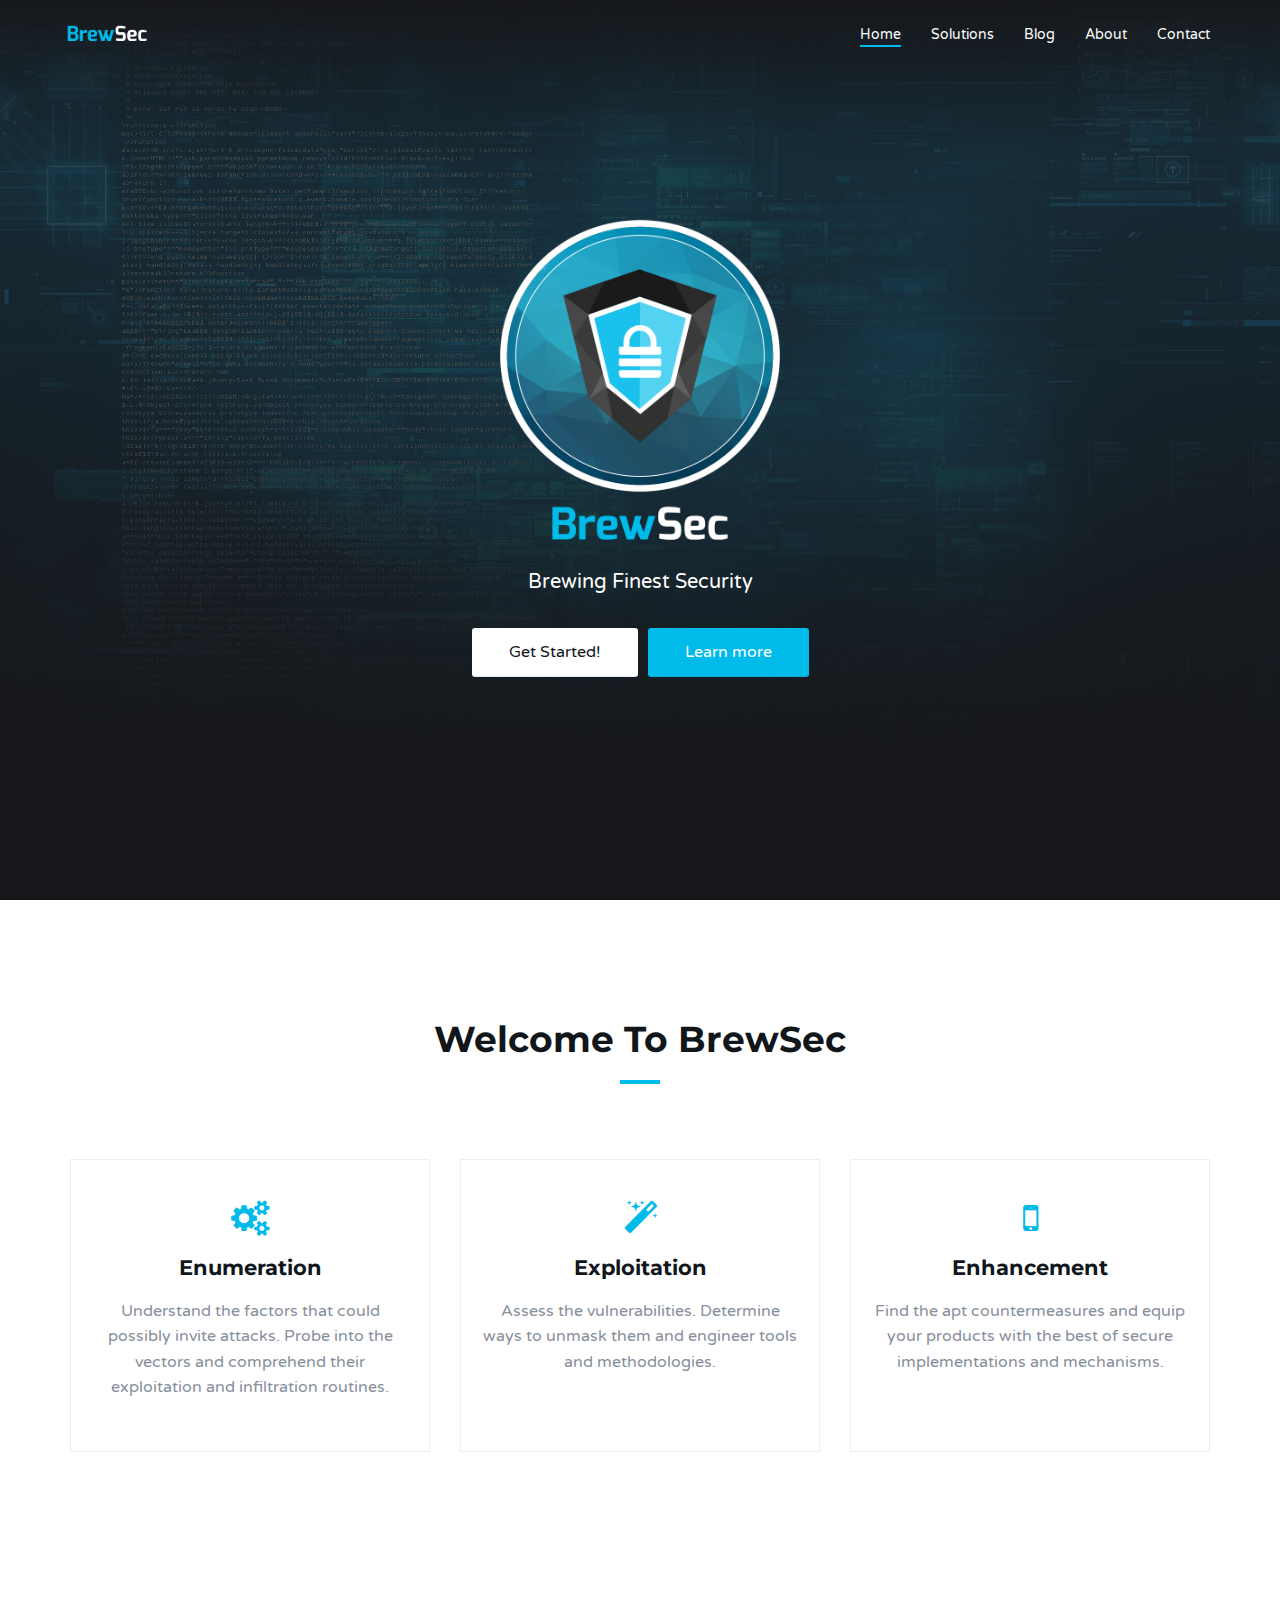
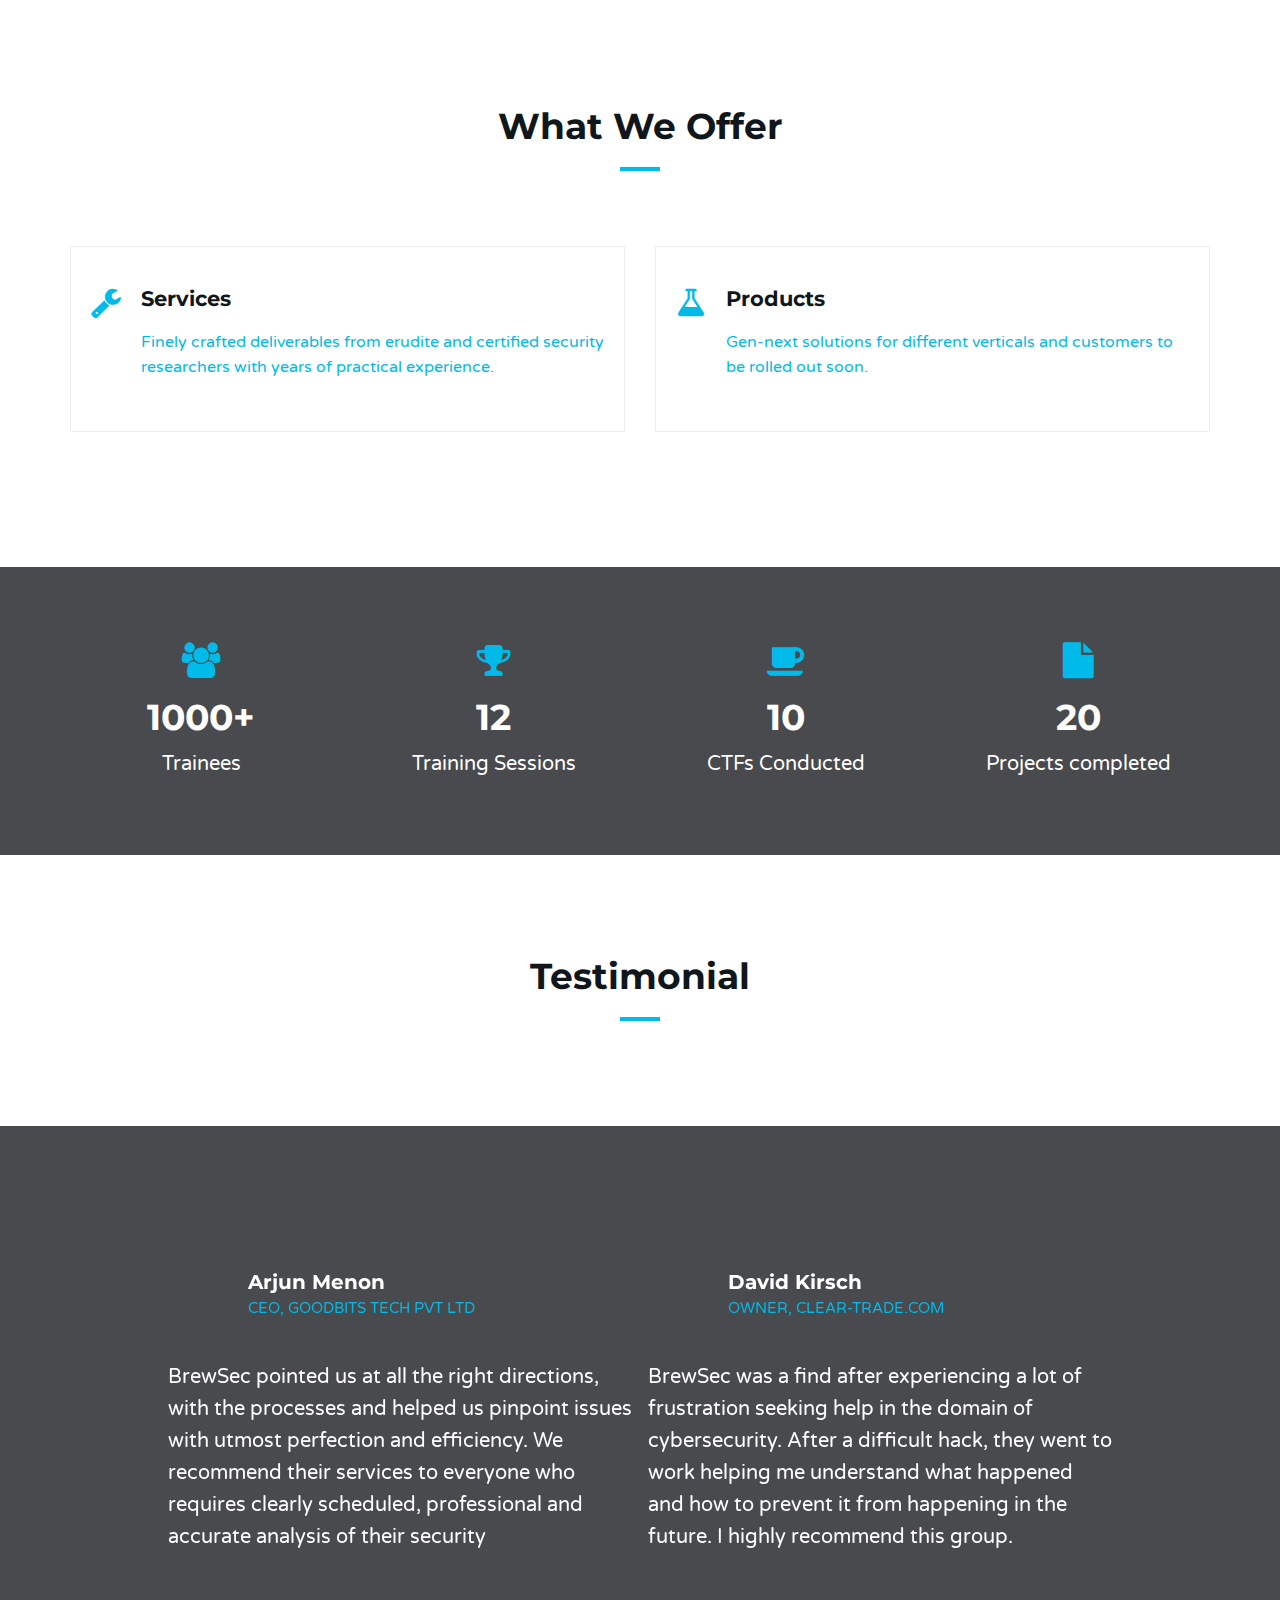
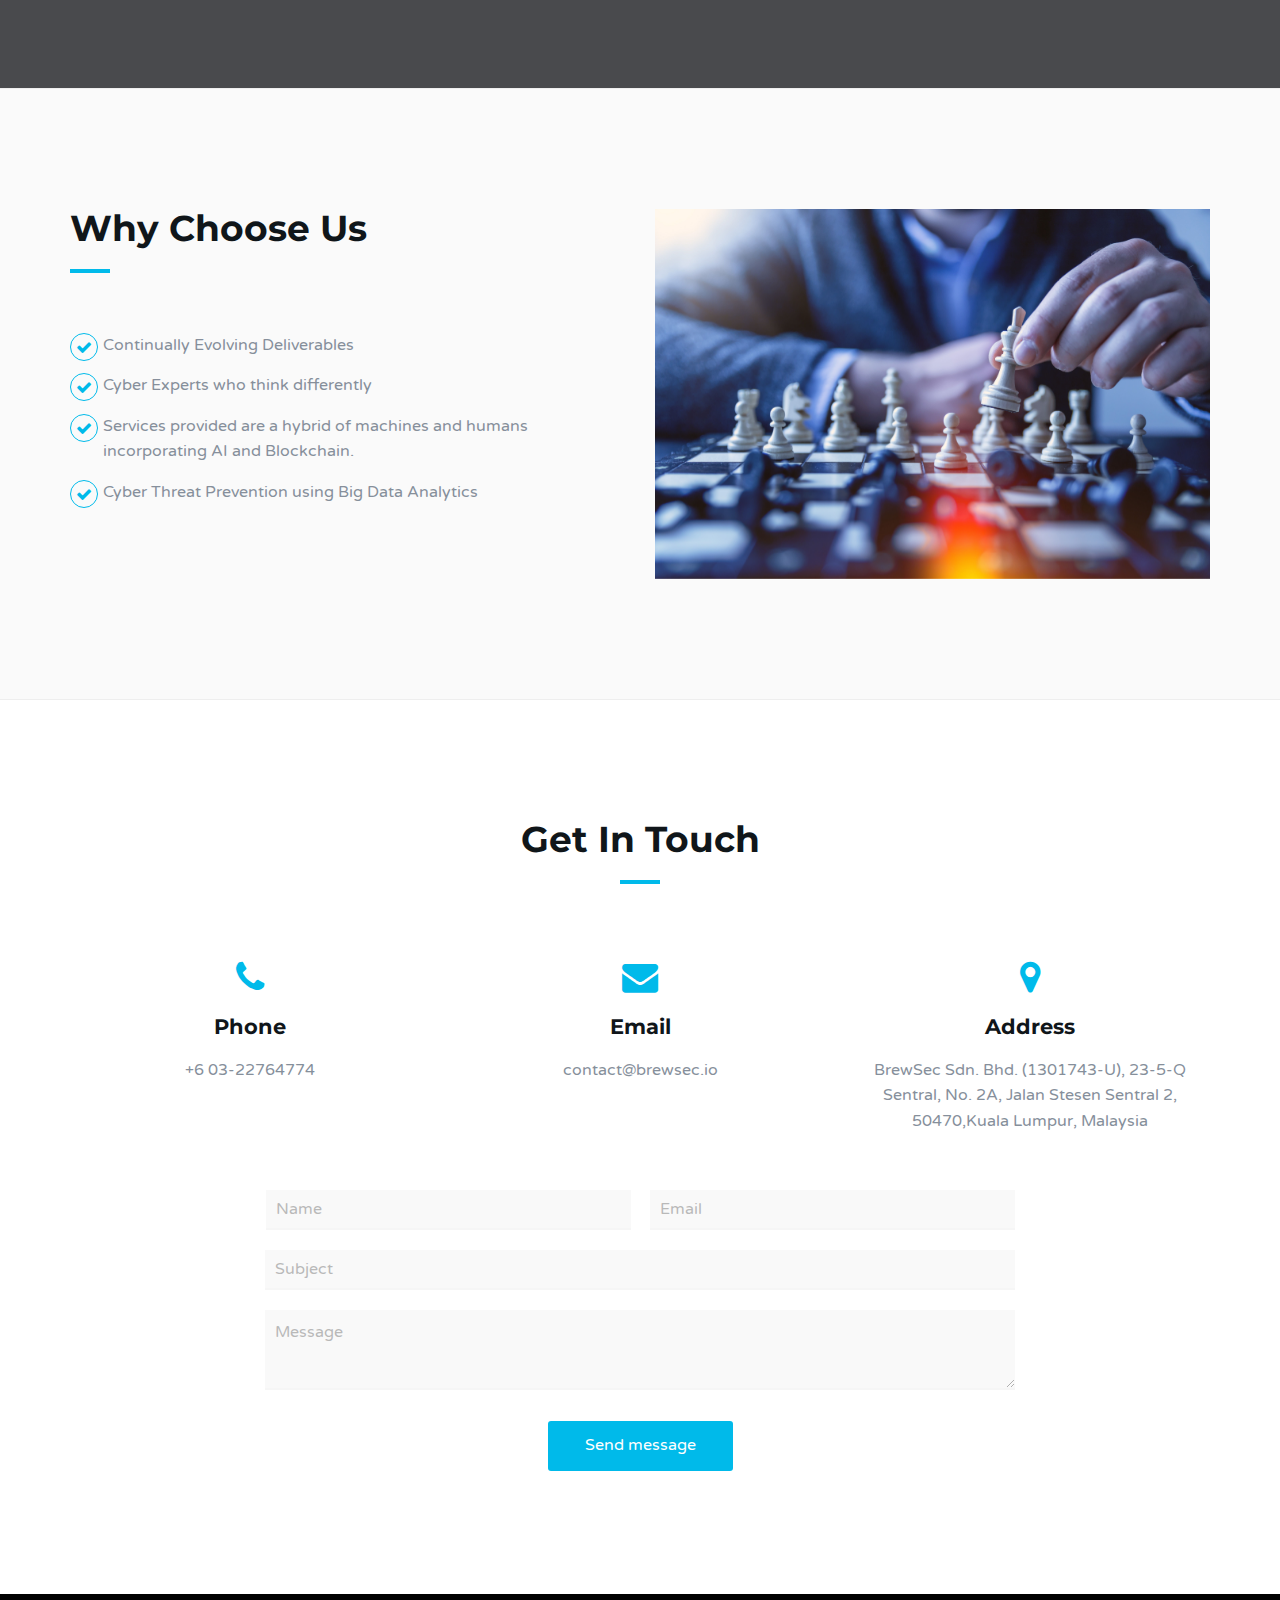
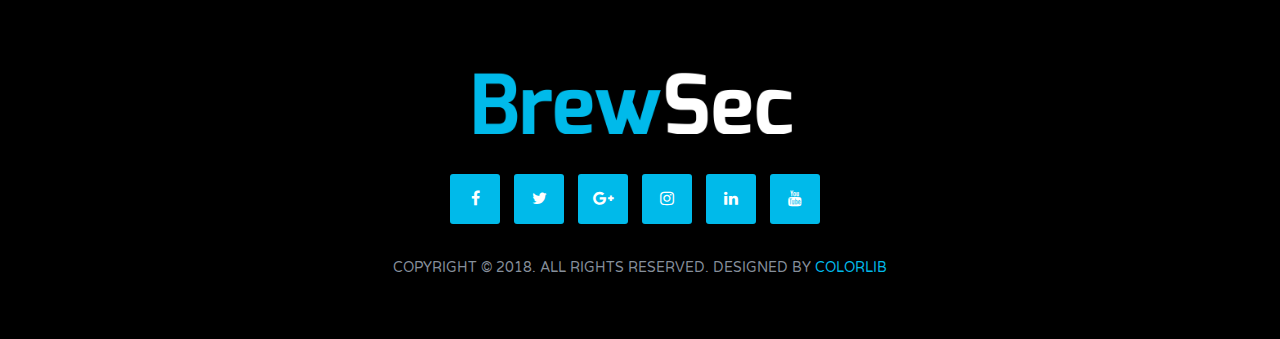
<file: index.html>
<!DOCTYPE html>
<html lang="en">

<head>
<!-- Global site tag (gtag.js) - Google Analytics -->
	<script async src="https://www.googletagmanager.com/gtag/js?id=UA-122466511-1"></script>
	<script>
  window.dataLayer = window.dataLayer || [];
  function gtag(){dataLayer.push(arguments);}
  gtag('js', new Date());

  gtag('config', 'UA-122466511-1');
	</script>
	<meta charset="utf-8">
	<meta http-equiv="X-UA-Compatible" content="IE=edge">
	<meta name="viewport" content="width=device-width, initial-scale=1">
	<meta description="Brewsec offers various cyber security solutions and services for businesses in Malyasia " />
	<script src="https://wchat.freshchat.com/js/widget.js"></script>

	<!-- The above 3 meta tags *must* come first in the head; any other head content must come *after* these tags -->

	<title>BrewSec - Brewing Finest Security</title>

	<!-- Favicon -->
	<link rel="shortcut icon" type="image/png" href="favicon.ico"/>

	<!-- Google font -->
	<link href="https://fonts.googleapis.com/css?family=Montserrat:400,700%7CVarela+Round" rel="stylesheet">

	<!-- Bootstrap -->
	<link rel="stylesheet" href="https://maxcdn.bootstrapcdn.com/bootstrap/3.3.7/css/bootstrap.min.css" integrity="sha384-BVYiiSIFeK1dGmJRAkycuHAHRg32OmUcww7on3RYdg4Va+PmSTsz/K68vbdEjh4u" crossorigin="anonymous">

	<!-- Owl Carousel -->
	<link type="text/css" rel="stylesheet" href="https://cdnjs.cloudflare.com/ajax/libs/OwlCarousel2/2.2.1/assets/owl.carousel.css" />
	<link type="text/css" rel="stylesheet" href="https://cdnjs.cloudflare.com/ajax/libs/OwlCarousel2/2.2.1/assets/owl.theme.default.css" />

	<!-- Magnific Popup -->
	<link type="text/css" rel="stylesheet" href="css/magnific-popup.css" />

	<!-- Font Awesome Icon -->
	<link rel="stylesheet" href="https://cdnjs.cloudflare.com/ajax/libs/font-awesome/4.7.0/css/font-awesome.min.css">

	<!-- Custom stlylesheet -->
	<link type="text/css" rel="stylesheet" href="css/style.css" />

	<!-- HTML5 shim and Respond.js for IE8 support of HTML5 elements and media queries -->
	<!-- WARNING: Respond.js doesn't work if you view the page via file:// -->
	<!--[if lt IE 9]>
		<script src="https://oss.maxcdn.com/html5shiv/3.7.3/html5shiv.min.js"></script>
		<script src="https://oss.maxcdn.com/respond/1.4.2/respond.min.js"></script>
	<![endif]-->
</head>

<body>
	<script>
  window.fcWidget.init({
    token: "dad90f18-8e6a-4999-921c-52e804ae2b94",
    host: "https://wchat.freshchat.com"
  });
</script>
	<!-- Header -->
	<header id="home">
		<!-- Background Image 	-->
		<div class="bg-img" style="background-image: url('./img/background1.jpg');">
			<div class="overlay"></div>
		</div>
		<!-- /Background Image -->

		<!-- Nav -->
		<nav id="nav" class="navbar nav-transparent">
			<div class="container">

				<div class="navbar-header">
					<!-- Logo -->
					<div class="navbar-brand">
						<a href="index.html">
							<img class="logo" src="img/fontw.png" alt="logo">
							<img class="logo-alt" src="img/fontw.png" alt="logo">
						</a>
					</div>
					<!-- /Logo -->

					<!-- Collapse nav button -->
					<div class="nav-collapse">
						<span></span>
					</div>
					<!-- /Collapse nav button -->
				</div>

				<!--  Main navigation  -->
				<ul class="main-nav nav navbar-nav navbar-right">
					<li><a href="#home">Home</a></li>
					<li><a href="#service">Solutions</a></li>
					<!--<li><a href="#service">{ProductName}</a></li> -->
					<li><a href="https://medium.com/@brewsec">Blog</a></li>
					<li><a href="#features">About</a></li>
					<li><a href="#contact">Contact</a></li>
				</ul>
				<!-- /Main navigation -->

			</div>
		</nav>
		<!-- /Nav -->

		<!-- home wrapper -->
		<div class="home-wrapper">
			<div class="container">
				<div class="row">

					<!-- home content -->
					<div class="col-md-10 col-md-offset-1">
						<div class="home-content">
							<img class="mainlogo" src="img/logotw.png" alt="logo">
							<br><br>
							<p class="white-text">Brewing Finest Security</p>
							<a href="#about"><button class="white-btn">Get Started!</button></a>
							<a href="#service"><button class="main-btn">Learn more</button></a>
						</div>
					</div>
					<!-- /home content -->

				</div>
			</div>
		</div>
		<!-- /home wrapper -->

	</header>
	<!-- /Header -->

	<!-- About -->
	<div id="about" class="section md-padding">

		<!-- Container -->
		<div class="container">

			<!-- Row -->
			<div class="row">

				<!-- Section header -->
				<div class="section-header text-center">
					<h2 class="title">Welcome to BrewSec</h2>
				</div>
				<!-- /Section header -->

				<!-- about -->
				<div class="col-md-4">
					<div class="about">
						<i class="fa fa-cogs"></i>
						<h3>Enumeration</h3>
						<p>Understand the factors that could possibly invite attacks. Probe into the vectors and comprehend their exploitation and infiltration routines.</p>
					</div>
				</div>
				<!-- /about -->

				<!-- about -->
				<div class="col-md-4">
					<div class="about">
						<i class="fa fa-magic"></i>
						<h3>Exploitation</h3>
						<p>Assess the vulnerabilities. Determine ways to unmask them and engineer tools and methodologies.</p>
						<br>
					</div>
				</div>
				<!-- /about -->

				<!-- about -->
				<div class="col-md-4">
					<div class="about">
						<i class="fa fa-mobile"></i>
						<h3>Enhancement</h3>
						<p>Find the apt countermeasures and equip your products with the best of secure implementations and mechanisms.</p>
						<br>
					</div>
				</div>
				<!-- /about -->

			</div>
			<!-- /Row -->

		</div>
		<!-- /Container -->

	</div>
	<!-- /About -->

	<!-- /Portfolio -->

	<!-- Service -->
	<div id="service" class="section md-padding">

		<!-- Container -->
		<div class="container">

			<!-- Row -->
			<div class="row">

				<!-- Section header -->
				<div class="section-header text-center">
					<h2 class="title">What we offer</h2>
				</div>
				<!-- /Section header -->

				<!-- service -->
				<div class="col-md-6 col-sm-6">
					<div class="service">
						<a href="./services/index.html">
							<i class="fa fa-wrench"></i>
							<h3>Services</h3>
							<p>Finely crafted deliverables from erudite and certified security researchers with years of practical experience.</p>
						</a>
					</div>
				</div>
				<!-- /service -->
				<!-- service -->
				<div class="col-md-6 col-sm-6">
					<div class="service">
						<a href="https://thebugbounty.com/">
							<i class="fa fa-flask"></i>
							<h3>Products</h3>
							<p>Gen-next solutions for different verticals and customers to be rolled out soon.</p>
						</a>
					</div>
				</div>
				<!-- /service -->
				


			</div>
			<!-- /Row -->

		</div>
		<!-- /Container -->

	</div>
	<!-- /Service -->

	<!-- Numbers -->
	<div id="numbers" class="section sm-padding">

		<!-- Background Image -->
		<div class="bg-img" style="background-image: url('./img/background2.jpg');">
			<div class="overlay"></div>
		</div>
		<!-- /Background Image -->

		<!-- Container -->
		<div class="container">

			<!-- Row -->
			<div class="row">

				<!-- number -->
				<div class="col-sm-3 col-xs-6">
					<div class="number">
						<i class="fa fa-users"></i>
						<h3 class="white-text"><span class="counter">1000+</span></h3>
						<span class="white-text">Trainees</span>
					</div>
				</div>
				<!-- /number -->

				<!-- number -->
				<div class="col-sm-3 col-xs-6">
					<div class="number">
						<i class="fa fa-trophy"></i>
						<h3 class="white-text"><span class="counter">12</span></h3>
						<span class="white-text">Training Sessions</span>
					</div>
				</div>
				<!-- /number -->

				<!-- number -->
				<div class="col-sm-3 col-xs-6">
					<div class="number">
						<i class="fa fa-coffee"></i>
						<h3 class="white-text"><span class="counter">10</span></h3>
						<span class="white-text">CTFs Conducted</span>
					</div>
				</div>
				<!-- /number -->

				<!-- number -->
				<div class="col-sm-3 col-xs-6">
					<div class="number">
						<i class="fa fa-file"></i>
						<h3 class="white-text"><span class="counter">20</span></h3>
						<span class="white-text">Projects completed</span>
					</div>
				</div>
				<!-- /number -->

			</div>
			<!-- /Row -->

		</div>
		<!-- /Container -->

	</div>
	<!-- /Numbers -->

	<div id="testimonial" class="section-header text-center">
	<br><br><br><br>
		<h2 class="title">Testimonial</h2>
	<br>
	</div>

	<!-- Testimonial -->
	<div id="testimonial" class="section md-padding">

		<!-- Background Image -->
		<div class="bg-img" style="background-image: url('./img/background3.jpg');">
			<div class="overlay"></div>
		</div>
		<!-- /Background Image -->

		<!-- Container -->
		<div class="container">

			<!-- Row -->
			<div class="row">

				<!-- Testimonial slider -->
				<div class="col-md-10 col-md-offset-1">
					<div id="testimonial-slider" class="owl-carousel owl-theme">

						<!-- testimonial -->
						<div class="testimonial">
							<div class="testimonial-meta">
								<h3 class="white-text">Arjun Menon</h3>
								<span>CEO, Goodbits Tech Pvt Ltd</span>
							</div>
							<p class="white-text">BrewSec pointed us at all the right directions, with the processes and helped us pinpoint issues with utmost perfection and efficiency. We recommend their services to everyone who requires clearly scheduled, professional and accurate analysis of their security</p>
						</div>
						<div class="testimonial">
							<div class="testimonial-meta">
								<h3 class="white-text">David Kirsch</h3>
								<span>Owner, clear-trade.com</span>
							</div>
							<p class="white-text">BrewSec was a find after experiencing a lot of frustration seeking help in the domain of cybersecurity. After a difficult hack, they went to work helping me understand what happened and how to prevent it from happening in the future. I highly recommend this group.</p>
						</div>
						<!-- /testimonial -->

					</div>
				</div>
				<!-- /Testimonial slider -->

			</div>
			<!-- /Row -->

		</div>
		<!-- /Container -->

	</div>
	<!-- /Testimonial -->

	<!-- Why Choose Us -->
	<div id="features" class="section md-padding bg-grey">

		<!-- Container -->
		<div class="container">

			<!-- Row -->
			<div class="row">

				<!-- why choose us content -->
				<div class="col-md-6">
					<div class="section-header">
						<h2 class="title">Why Choose Us</h2>
					</div>
					<div class="feature">
						<i class="fa fa-check"></i>
						<p>Continually Evolving Deliverables</p>
					</div>
					<div class="feature">
						<i class="fa fa-check"></i>
						<p>Cyber Experts who think differently</p>
					</div>
					<div class="feature">
						<i class="fa fa-check"></i>
						<p>Services provided are a hybrid of machines and humans incorporating AI and Blockchain.</p>
					</div>
					<div class="feature">
						<i class="fa fa-check"></i>
						<p>Cyber Threat Prevention using Big Data Analytics</p>
					</div>
				</div>
				<!-- /why choose us content -->

				<!-- About slider -->
				<div class="col-md-6">
					<div id="about-slider" class="owl-carousel owl-theme">
						<img class="img-responsive" src="./img/about2.jpg" alt="">
					</div>
				</div>
				<!-- /About slider -->

			</div>
			<!-- /Row -->

		</div>
		<!-- /Container -->

	</div>
	<!-- /Why Choose Us -->

	<!-- Contact -->
	<div id="contact" class="section md-padding">

		<!-- Container -->
		<div class="container">

			<!-- Row -->
			<div class="row">

				<!-- Section-header -->
				<div class="section-header text-center">
					<h2 class="title">Get in touch</h2>
				</div>
				<!-- /Section-header -->

				<!-- contact -->
				<div class="col-sm-4">
					<div class="contact">
						<i class="fa fa-phone"></i>
						<h3>Phone</h3>
						<p>+6 03-22764774</p>
					</div>
				</div>
				<!-- /contact -->

				<!-- contact -->
				<div class="col-sm-4">
					<div class="contact">
						<i class="fa fa-envelope"></i>
						<h3>Email</h3>
						<p>contact@brewsec.io</p>
					</div>
				</div>
				<!-- /contact -->

				<!-- contact -->
				<div class="col-sm-4">
					<div class="contact">
						<i class="fa fa-map-marker"></i>
						<h3>Address</h3>
						<p>BrewSec Sdn. Bhd. (1301743-U), 23-5-Q Sentral, No. 2A, Jalan Stesen Sentral 2, 50470,Kuala Lumpur, Malaysia</p>
					</div>
				</div>
				<!-- /contact -->

				<!-- contact form -->
				<div class="col-md-8 col-md-offset-2">
					<form class="contact-form" action="https://formspree.io/contact@brewsec.io" method="POST">
						<input type="text" class="input" placeholder="Name">
						<input type="email" class="input" placeholder="Email">
						<input type="text" class="input" placeholder="Subject">
						<textarea class="input" placeholder="Message"></textarea>
						<button class="main-btn">Send message</button>
					</form>
				</div>
				<!-- /contact form -->

			</div>
			<!-- /Row -->

		</div>
		<!-- /Container -->

	</div>
	<!-- /Contact -->


	<!-- Footer -->
	<footer id="footer" class="sm-padding bg-dark"  style="background:black;">

		<!-- Container -->
		<div class="container">

			<!-- Row -->
			<div class="row">

				<div class="col-md-12">

					<!-- footer logo -->
					<div class="footer-logo">
						<a href="index.html"><img src="img/fontw.png" alt="logo"></a>
					</div>
					<!-- /footer logo -->

					<!-- footer follow -->
					<ul class="footer-follow">
						<li><a href="https://www.facebook.com/brewsec/"><i class="fa fa-facebook"></i></a></li>
						<li><a href="https://twitter.com/brewsecurity"><i class="fa fa-twitter"></i></a></li>
						<li><a href="https://plus.google.com/u/1/117187829532332658695"><i class="fa fa-google-plus"></i></a></li>
						<li><a href="https://www.instagram.com/brewsec/"><i class="fa fa-instagram"></i></a></li>
						<li><a href="https://www.linkedin.com/company/brewsecio"><i class="fa fa-linkedin"></i></a></li>
						<li><a href="https://www.youtube.com/channel/UCdfnjiDeCTMdoYhRThHmP8A"><i class="fa fa-youtube"></i></a></li>
					</ul>
					<!-- /footer follow -->

					<!-- footer copyright -->
					<div class="footer-copyright">
						<p>Copyright © 2018. All Rights Reserved. Designed by <a href="https://colorlib.com" target="_blank">Colorlib</a></p>
					</div>
					<!-- /footer copyright -->

				</div>

			</div>
			<!-- /Row -->

		</div>
		<!-- /Container -->

	</footer>
	<!-- /Footer -->

	<!-- Back to top -->
	<div id="back-to-top"></div>
	<!-- /Back to top -->

	<!-- Preloader -->
	<div id="preloader">
		<div class="preloader">
			<span></span>
			<span></span>
			<span></span>
			<span></span>
		</div>
	</div>
	<!-- /Preloader -->

	<!-- jQuery Plugins -->
	<script type="text/javascript" src="js/jquery.min.js"></script>
	<script type="text/javascript" src="js/bootstrap.min.js"></script>
	<script type="text/javascript" src="js/owl.carousel.min.js"></script>
	<script type="text/javascript" src="js/jquery.magnific-popup.js"></script>
	<script type="text/javascript" src="js/main.js"></script>

</body>

</html>
</file>
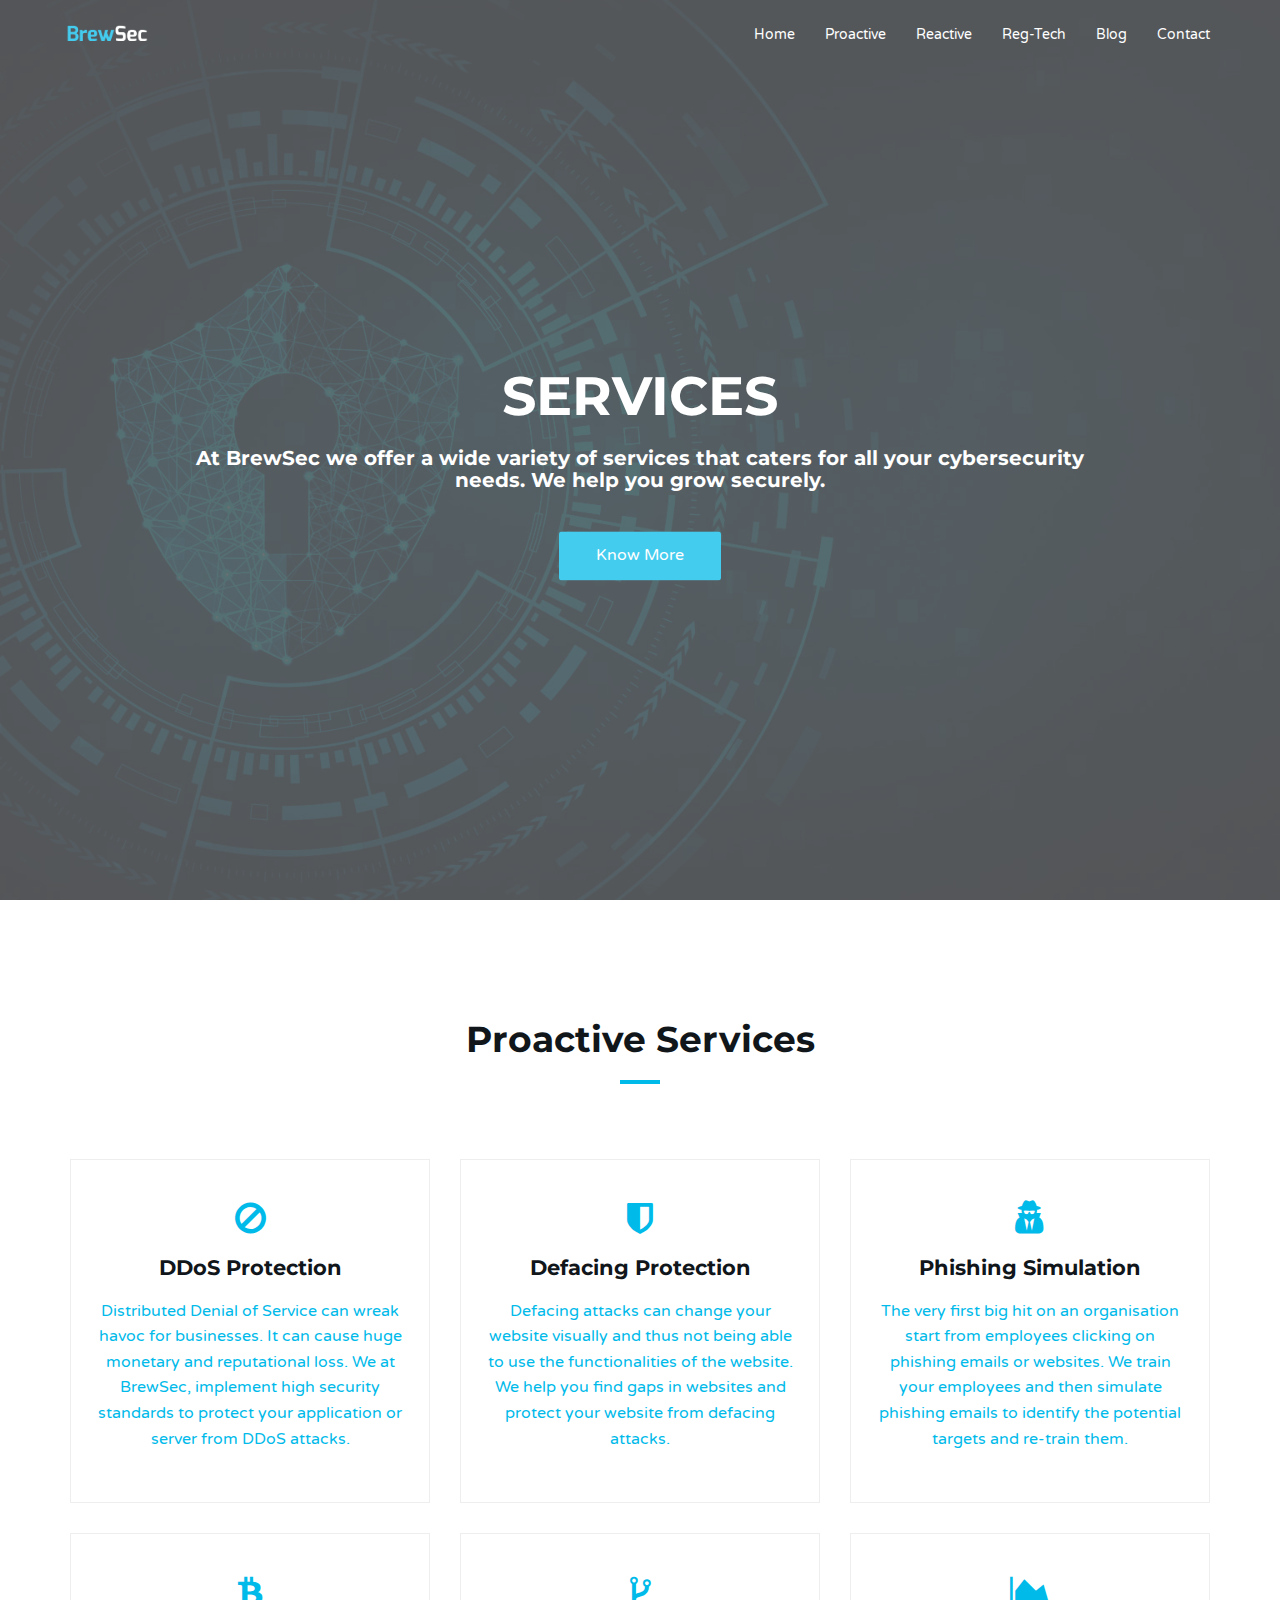
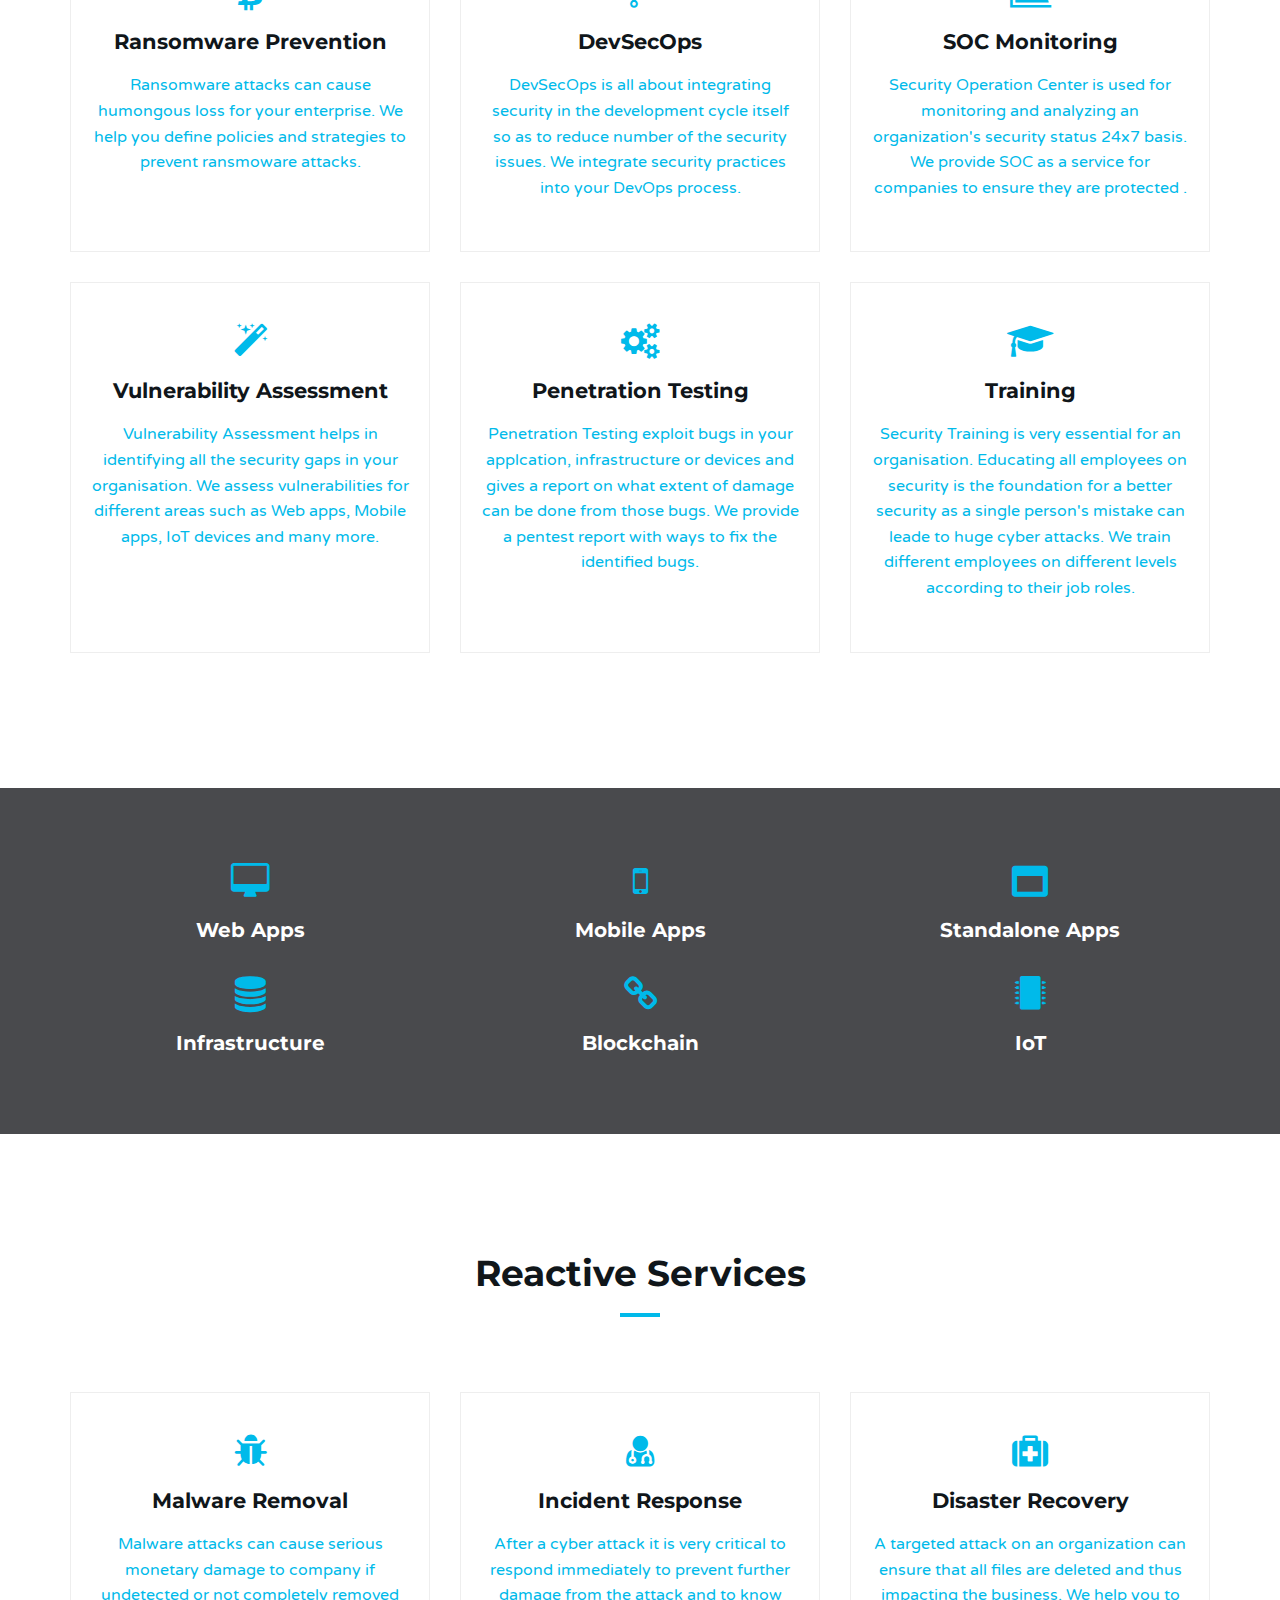
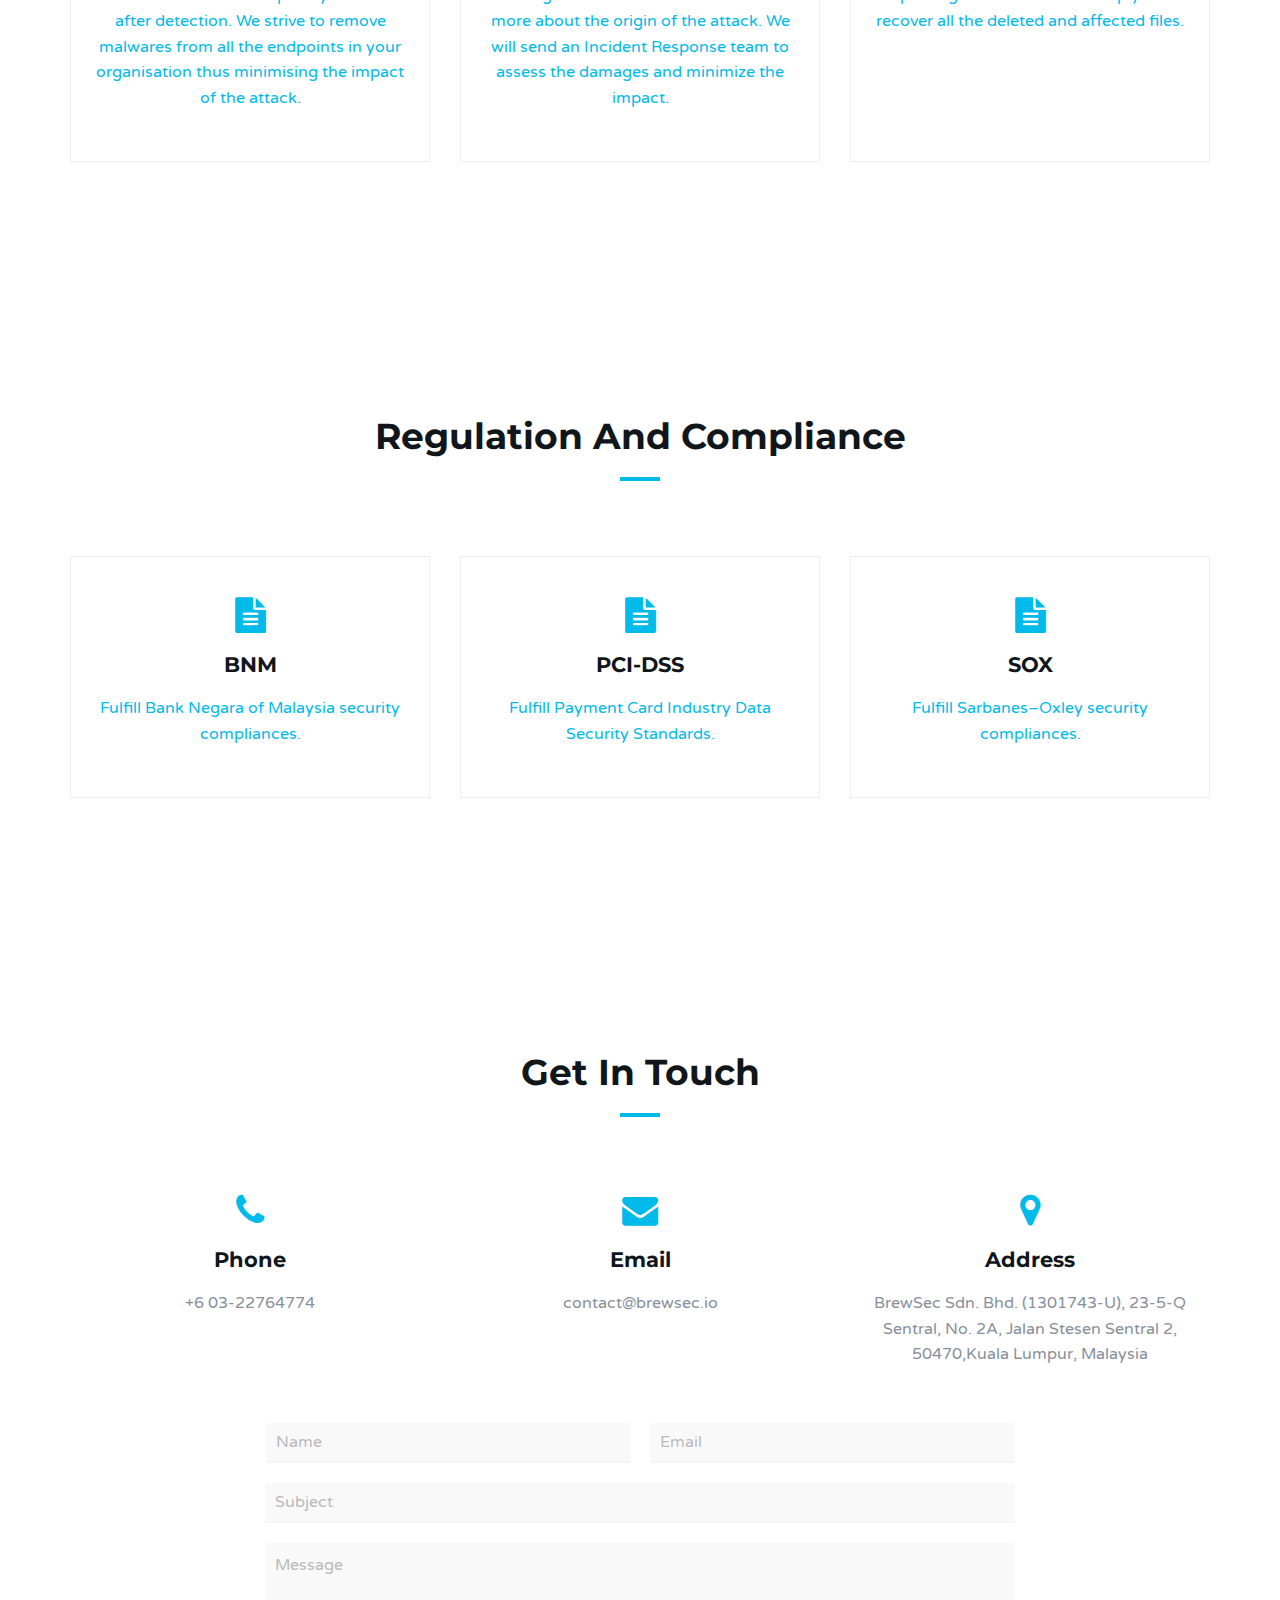
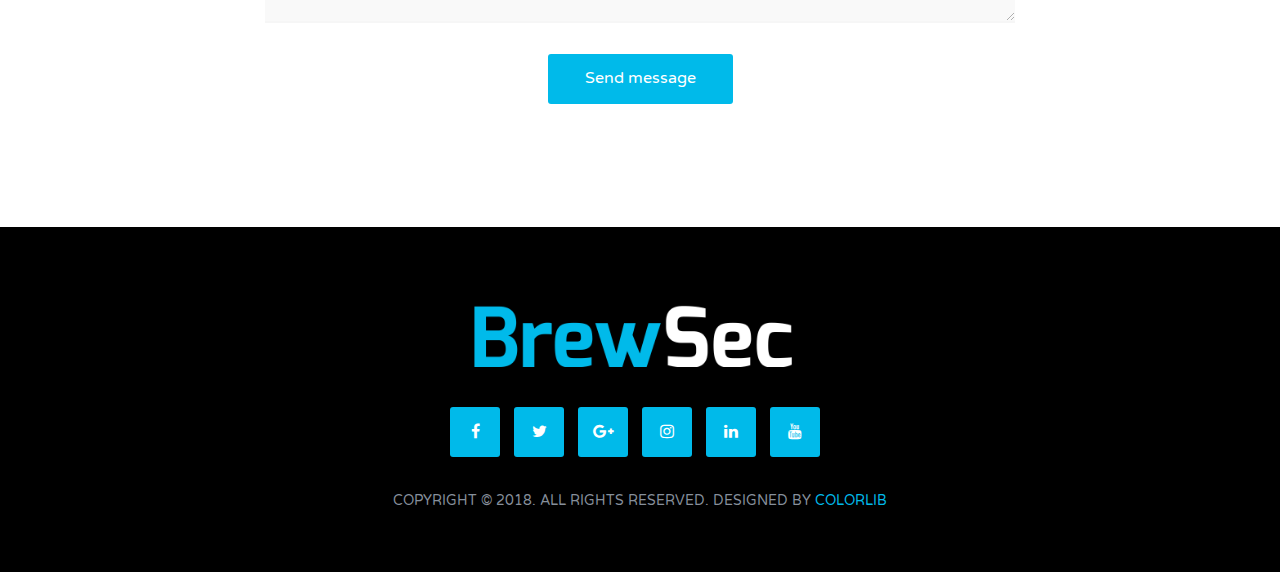
<file: services/index.html>
<!DOCTYPE html>
<html lang="en">

<head>
<!-- Global site tag (gtag.js) - Google Analytics -->
	<script async src="https://www.googletagmanager.com/gtag/js?id=UA-122466511-1"></script>
	<script>
  window.dataLayer = window.dataLayer || [];
  function gtag(){dataLayer.push(arguments);}
  gtag('js', new Date());

  gtag('config', 'UA-122466511-1');
	</script>
	<meta charset="utf-8">
	<meta http-equiv="X-UA-Compatible" content="IE=edge">
	<meta name="viewport" content="width=device-width, initial-scale=1">
	<meta description="Brewsec offers various cyber security solutions and services for businesses in Malyasia " />
	<script src="https://wchat.freshchat.com/js/widget.js"></script>

	<!-- The above 3 meta tags *must* come first in the head; any other head content must come *after* these tags -->

	<title>BrewSec</title>

	<!-- Favicon -->
	<link rel="shortcut icon" type="image/png" href="favicon.ico"/>

	<!-- Google font -->
	<link href="https://fonts.googleapis.com/css?family=Montserrat:400,700%7CVarela+Round" rel="stylesheet">

	<!-- Bootstrap -->
	<link rel="stylesheet" href="https://maxcdn.bootstrapcdn.com/bootstrap/3.3.7/css/bootstrap.min.css" integrity="sha384-BVYiiSIFeK1dGmJRAkycuHAHRg32OmUcww7on3RYdg4Va+PmSTsz/K68vbdEjh4u" crossorigin="anonymous">

	<!-- Owl Carousel -->
	<link type="text/css" rel="stylesheet" href="https://cdnjs.cloudflare.com/ajax/libs/OwlCarousel2/2.2.1/assets/owl.carousel.css" />
	<link type="text/css" rel="stylesheet" href="https://cdnjs.cloudflare.com/ajax/libs/OwlCarousel2/2.2.1/assets/owl.theme.default.css" />

	<!-- Magnific Popup -->
	<link type="text/css" rel="stylesheet" href="css/magnific-popup.css" />

	<!-- Font Awesome Icon -->
	<link rel="stylesheet" href="https://cdnjs.cloudflare.com/ajax/libs/font-awesome/4.7.0/css/font-awesome.min.css">

	<!-- Custom stlylesheet -->
	<link type="text/css" rel="stylesheet" href="css/style.css" />

	<!-- HTML5 shim and Respond.js for IE8 support of HTML5 elements and media queries -->
	<!-- WARNING: Respond.js doesn't work if you view the page via file:// -->
	<!--[if lt IE 9]>
		<script src="https://oss.maxcdn.com/html5shiv/3.7.3/html5shiv.min.js"></script>
		<script src="https://oss.maxcdn.com/respond/1.4.2/respond.min.js"></script>
	<![endif]-->
</head>

<body>
	<script>
  window.fcWidget.init({
    token: "dad90f18-8e6a-4999-921c-52e804ae2b94",
    host: "https://wchat.freshchat.com"
  });
</script>
	<!-- Header -->
	<header id="home">
		<!-- Background Image 	-->
		<div class="bg-img" style="background-image: url('./img/background1.jpg');">
			<div class="overlay"></div>
		</div>
		<!-- /Background Image -->

		<!-- Nav -->
		<nav id="nav" class="navbar nav-transparent">
			<div class="container">

				<div class="navbar-header">
					<!-- Logo -->
					<div class="navbar-brand">
						<a href="../index.html">
							<img class="logo" src="img/fontw.png" alt="logo">
							<img class="logo-alt" src="img/fontw.png" alt="logo">
						</a>
					</div>
					<!-- /Logo -->

					<!-- Collapse nav button -->
					<div class="nav-collapse">
						<span></span>
					</div>
					<!-- /Collapse nav button -->
				</div>

				<!--  Main navigation  -->
				<ul class="main-nav nav navbar-nav navbar-right">
					<li><a href="../">Home</a></li>
					<li><a href="#about">Proactive</a></li>
					<li><a href="#services">Reactive</a></li>
					<li><a href="#features">Reg-Tech</a></li>
					<li><a href="https://medium.com/@brewsec">Blog</a></li>
					<li><a href="#contact">Contact</a></li>
				</ul>
				<!-- /Main navigation -->

			</div>
		</nav>
		<!-- /Nav -->

		<!-- home wrapper -->
		<div class="home-wrapper">
			<div class="container">
				<div class="row">

					<!-- home content -->
					<div class="col-md-10 col-md-offset-1">
						<div class="home-content">
							<br><br>
							<h1>Services</h1>
							<h3 class="white-text">At BrewSec we offer a wide variety of services that caters for all your cybersecurity needs. We help you grow securely.</h3>
							<a href="#about"><button class="main-btn">Know More</button></a>
					</div>
					<!-- /home content -->

				</div>
			</div>
		</div>
		<!-- /home wrapper -->

	</header>
	<!-- /Header -->

	<!-- About -->
	<div id="about" class="section md-padding">

		<!-- Container -->
		<div class="container">

			<!-- Row -->
			<div class="row">

				<!-- Section header -->
				<div class="section-header text-center">
					<h2 class="title">Proactive Services</h2>
				</div>
				<!-- /Section header -->

				<!-- about -->
				<div class="col-md-4">
					<div class="about">
						<i class="fa fa-ban"></i>
						<h3>DDoS Protection</h3>
						<p class="main-color">Distributed Denial of Service can wreak havoc for businesses. It can cause huge monetary and reputational loss. We at BrewSec, implement high security standards to protect your application or server from DDoS attacks.</p>
					</div>
				</div>
				<!-- /about -->
				
				<div class="col-md-4">
					<div class="about">
						<i class="fa fa-shield"></i>
						<h3>Defacing Protection</h3>
						<p class="main-color">Defacing attacks can change your website visually and thus not being able to use the functionalities of the website. We help you find gaps in websites and protect your website from defacing attacks.</p>
					</div>
				</div>
				<!-- about -->
								
				<div class="col-md-4">
					<div class="about">
						<i class="fa fa-user-secret"></i>
						<h3>Phishing Simulation</h3>
						<p class="main-color">The very first big hit on an organisation start from employees clicking on phishing emails or websites. We train your employees and then simulate phishing emails to identify the potential targets and re-train them. </p>
					</div>
				</div>
				<!-- about -->
								
				<div class="col-md-4">
					<div class="about">
						<i class="fa fa-btc"></i>
						<h3>Ransomware Prevention</h3>
						<p class="main-color">Ransomware attacks can cause humongous loss for your enterprise. We help you define policies and strategies to prevent ransmoware attacks.</p>
						<br>
					</div>
				</div>
				<!-- about -->
				
				<div class="col-md-4">
					<div class="about">
						<i class="fa fa-code-fork"></i>
						<h3>DevSecOps</h3>
						<p class="main-color">DevSecOps is all about integrating security in the development cycle itself so as to reduce number of the security issues. We integrate security practices into your DevOps process.</p>
					</div>
				</div>
				
				<!-- /about -->

				<div class="col-md-4">
					<div class="about">
						<i class="fa fa-area-chart"></i>
						<h3>SOC Monitoring</h3>
						<p class="main-color">Security Operation Center is used for monitoring and analyzing an organization's security status 24x7 basis. We provide SOC as a service for companies to ensure they are protected	.</p>
					</div>
				</div>
				<!-- /about -->
				<!-- about -->
				<div class="col-md-4">
					<div class="about">
						<i class="fa fa-magic"></i>
						<h3>Vulnerability Assessment</h3>
						<p class="main-color">Vulnerability Assessment helps in identifying all the security gaps in your organisation. We assess vulnerabilities for different areas such as Web apps, Mobile apps, IoT devices and many more.</p>
						<br>
						<br>
					</div>
				</div>
				<!-- about -->

				<div class="col-md-4">
					<div class="about">
						<i class="fa fa-cogs"></i>
						<h3>Penetration Testing</h3>
						<p class="main-color">Penetration Testing exploit bugs in your applcation, infrastructure or devices and gives a report on what extent of damage can be done from those bugs. We provide a pentest report with ways to fix the identified bugs.</p>
						<br>
					</div>
				</div>
				<!-- about -->
				
				<div class="col-md-4">
					<div class="about">
						<i class="fa fa-graduation-cap"></i>
						<h3>Training</h3>
						<p class="main-color">Security Training is very essential for an organisation. Educating all employees on security is the foundation for a better security as a single person's mistake can leade to huge cyber attacks. We train different employees on different levels according to their job roles.</p>
					</div>
				</div>
				<!-- /about -->

			</div>
			<!-- /Row -->

		</div>
	</div>
	<!-- Numbers -->
	<div id="numbers" class="section sm-padding">

		<!-- Background Image -->
		<div class="bg-img" style="background-image: url('./img/background2.jpg');">
			<div class="overlay"></div>
		</div>
		<!-- /Background Image -->

		<!-- Container -->
		<div class="container">

			<!-- Row -->
			<div class="row">

				<!-- number -->
				<div class="col-sm-3 col-xs-6 col-md-4">
					<div class="number">
						<i class="fa fa-desktop"></i>
						<h2 class="white-text">Web Apps</h2>
					</div>
				</div>
				<!-- /number -->

				<!-- number -->
				<div class="col-sm-3 col-xs-6 col-md-4">
					<div class="number">
						<i class="fa fa-mobile"></i>
						<h2 class="white-text">Mobile Apps</h2>
					</div>
				</div>
				<!-- /number -->

				<!-- number -->
				<div class="col-sm-3 col-xs-6 col-md-4">
					<div class="number">
						<i class="fa fa-window-maximize"></i>
						<h2 class="white-text">Standalone Apps</h2>
					</div>
				</div>
				<!-- /number -->

				<!-- number -->
				<div class="col-sm-3 col-xs-6 col-md-4" >
					<div class="number">
						<i class="fa fa-database"></i>
						<h2 class="white-text">Infrastructure</h2>
					</div>
				</div>
				<!-- /number -->

				<!-- number -->
				<div class="col-sm-3 col-xs-6 col-md-4">
					<div class="number">
						<i class="fa fa-link"></i>
						<h2 class="white-text">Blockchain</h2>
					</div>
				</div>
				<!-- /number -->

				<!-- number -->
				<div class="col-sm-3 col-xs-6 col-md-4">
					<div class="number">
						<i class="fa fa-microchip"></i>
						<h2 class="white-text">IoT</h2>
					</div>
				</div>
				<!-- /number -->

			</div>
			<!-- /Row -->

		</div>
		<!-- /Container -->

	</div>
	<!-- /Numbers -->
		<!-- /Container -->
		<div id="services" class="section md-padding">

			<!-- Container -->
			<div class="container">
	
				<!-- Row -->
				<div class="row">
	
					<!-- Section header -->
					<div class="section-header text-center">
						<h2 class="title">Reactive Services</h2>
					</div>
					<!-- /Section header -->
	
					<!-- about -->
					<div class="col-md-4">
						<div class="about">
							<i class="fa fa-bug"></i>
							<h3>Malware Removal</h3>
							<p class="main-color">Malware attacks can cause serious monetary damage to company if undetected or not completely removed after detection. We strive to remove malwares from all the endpoints in your organisation thus minimising the impact of the attack. </p>
						</div>
					</div>
					<!-- /about -->
					
					<div class="col-md-4">
						<div class="about">
							<i class="fa fa-user-md"></i>
							<h3>Incident Response</h3>
							<p class="main-color">After a cyber attack it is very critical to respond immediately to prevent further damage from the attack and to know more about the origin of the attack. We will send an Incident Response team to assess the damages and minimize the impact.</p>
						</div>
					</div>
					<!-- about -->
									
					<div class="col-md-4">
						<div class="about">
							<i class="fa fa-medkit"></i>
							<h3>Disaster Recovery</h3>
							<p class="main-color">A targeted attack on an organization can ensure that all files are deleted and thus impacting the business. We help you to recover all the deleted and affected files.</p>
							<br>
							<br>
							<br>
						</div>
					</div>
					<!-- about -->
	
				</div>
				<!-- /Row -->
	
			</div>
	</div>

			<!-- /Container -->
			<div id="features" class="section md-padding">

				<!-- Container -->
				<div class="container">
		
					<!-- Row -->
					<div class="row">
		
						<!-- Section header -->
						<div class="section-header text-center">
							<h2 class="title">Regulation and Compliance</h2>
						</div>
						<!-- /Section header -->
		
						<!-- about -->
						<div class="col-md-4">
							<div class="about">
								<i class="fa fa-file-text"></i>
								<h3>BNM</h3>
								<p class="main-color"> Fulfill Bank Negara of Malaysia security compliances.</p>
							</div>
						</div>
						<!-- /about -->
						
						<div class="col-md-4">
							<div class="about">
								<i class="fa fa-file-text"></i>
								<h3>PCI-DSS</h3>
								<p class="main-color"> Fulfill Payment Card Industry Data Security Standards.</p>
							</div>
						</div>
						<!-- about -->
										
						<div class="col-md-4">
							<div class="about">
								<i class="fa fa-file-text"></i>
								<h3>SOX</h3>
								<p class="main-color"> Fulfill Sarbanes–Oxley security compliances.</p>
							</div>
						</div>
						<!-- about -->
		
					</div>
					<!-- /Row -->
		
				</div>
		</div>

	<!-- Contact -->
	<div id="contact" class="section md-padding">

		<!-- Container -->
		<div class="container">

			<!-- Row -->
			<div class="row">

				<!-- Section-header -->
				<div class="section-header text-center">
					<h2 class="title">Get in touch</h2>
				</div>
				<!-- /Section-header -->

				<!-- contact -->
				<div class="col-sm-4">
					<div class="contact">
						<i class="fa fa-phone"></i>
						<h3>Phone</h3>
						<p>+6 03-22764774</p>
					</div>
				</div>
				<!-- /contact -->

				<!-- contact -->
				<div class="col-sm-4">
					<div class="contact">
						<i class="fa fa-envelope"></i>
						<h3>Email</h3>
						<p>contact@brewsec.io</p>
					</div>
				</div>
				<!-- /contact -->

				<!-- contact -->
				<div class="col-sm-4">
					<div class="contact">
						<i class="fa fa-map-marker"></i>
						<h3>Address</h3>
						<p>BrewSec Sdn. Bhd. (1301743-U), 23-5-Q Sentral, No. 2A, Jalan Stesen Sentral 2, 50470,Kuala Lumpur, Malaysia</p>
					</div>
				</div>
				<!-- /contact -->

				<!-- contact form -->
				<div class="col-md-8 col-md-offset-2">
					<form class="contact-form" action="https://formspree.io/contact@brewsec.io" method="POST">
						<input type="text" class="input" placeholder="Name">
						<input type="email" class="input" placeholder="Email">
						<input type="text" class="input" placeholder="Subject">
						<textarea class="input" placeholder="Message"></textarea>
						<button class="main-btn">Send message</button>
					</form>
				</div>
				<!-- /contact form -->

			</div>
			<!-- /Row -->

		</div>
		<!-- /Container -->

	</div>
	<!-- /Contact -->


	<!-- Footer -->
	<footer id="footer" class="sm-padding bg-dark" style="background:black;">

		<!-- Container -->
		<div class="container">

			<!-- Row -->
			<div class="row">

				<div class="col-md-12">

					<!-- footer logo -->
					<div class="footer-logo">
						<a href="index.html"><img src="img/fontw.png" alt="logo"></a>
					</div>
					<!-- /footer logo -->

					<!-- footer follow -->
					<ul class="footer-follow">
						<li><a href="https://www.facebook.com/brewsec/"><i class="fa fa-facebook"></i></a></li>
						<li><a href="https://twitter.com/brewsecurity"><i class="fa fa-twitter"></i></a></li>
						<li><a href="https://plus.google.com/u/1/117187829532332658695"><i class="fa fa-google-plus"></i></a></li>
						<li><a href="https://www.instagram.com/brewsec/"><i class="fa fa-instagram"></i></a></li>
						<li><a href="https://www.linkedin.com/company/brewsec/"><i class="fa fa-linkedin"></i></a></li>
						<li><a href="https://www.youtube.com/channel/UCdfnjiDeCTMdoYhRThHmP8A"><i class="fa fa-youtube"></i></a></li>
					</ul>
					<!-- /footer follow -->

					<!-- footer copyright -->
					<div class="footer-copyright">
						<p>Copyright © 2018. All Rights Reserved. Designed by <a href="https://colorlib.com" target="_blank">Colorlib</a></p>
					</div>
					<!-- /footer copyright -->

				</div>

			</div>
			<!-- /Row -->

		</div>
		<!-- /Container -->

	</footer>
	<!-- /Footer -->

	<!-- Back to top -->
	<div id="back-to-top"></div>
	<!-- /Back to top -->

	<!-- Preloader -->
	<div id="preloader">
		<div class="preloader">
			<span></span>
			<span></span>
			<span></span>
			<span></span>
		</div>
	</div>
	<!-- /Preloader -->

	<!-- jQuery Plugins -->
	<script type="text/javascript" src="js/jquery.min.js"></script>
	<script type="text/javascript" src="js/bootstrap.min.js"></script>
	<script type="text/javascript" src="js/owl.carousel.min.js"></script>
	<script type="text/javascript" src="js/jquery.magnific-popup.js"></script>
	<script type="text/javascript" src="js/main.js"></script>

</body>

</html>
</file>
<file: css/style.css>
/*
Theme Name:
Author: yaminncco

Colors:
	Body 		  : #868F9B
	Headers 	: #10161A
	Primary 	: #00BAEA
	Dark      : #FCFCFF
	Grey 		  : #F4F4F4 #FAFAFA #EEE

Fonts: Montserrat Varela Round

Table OF Contents
------------------------------------
1 > General
2 > Logo
3 > Navigation
4 > Header
5 > About
6 > Portfolio
7 > Services
8 >  Why choose us
9 >  Numbers
10 > Pricing
11 > Testimonial
12 > Team
13 > Blog
14 > Blog post
15 > Blog sidebar
16 > Contact
17 > Footer
18 > Responsive
19 > Owl theme
20 > Back to top
21 > Preloader

------------------------------------*/

/*------------------------------------*\
	General
\*------------------------------------*/


/* -- typography -- */

.mainlogo{
    height:320px;
    width:280px;
}

body {
    font-family: 'Varela Round', sans-serif;
    font-size: 16px;
    line-height: 1.6;
    overflow-x: hidden;
    color: #868F9B;
}

h1, h2, h3, h4, h5, h6 {
    font-family: 'Montserrat', sans-serif;
    font-weight: 700;
    margin-top: 0px;
    margin-bottom: 20px;
    color: #10161A;
}

h1 {
    font-size: 54px;
    color: #FFF;
}

h2 {
    font-size: 36px;
}

h3 {
    font-size: 21px;
}

h4 {
    font-size: 18px;
}

h5 {
    font-size: 16px;
}

a {
    color: #00BAEA;
    text-decoration: none;
    -webkit-transition: 0.2s opacity;
    transition: 0.2s opacity;
}

a:hover, a:focus {
    text-decoration: none;
    outline: none;
    opacity: 0.8;
    color: #00BAEA;
}

.main-color {
    color: #00BAEA;
}

.white-text {
    color: #FFF;
    font-size:20px;
}

::-moz-selection {
    background-color: #00BAEA;
    color: #FFF;
}

::selection {
    background-color: #00BAEA;
    color: #FFF;
}

ul, ol {
    margin: 0;
    padding: 0;
    list-style: none
}

/* -- section  -- */

.section {
    position: relative;
}

.md-padding {
    padding-top: 120px;
    padding-bottom: 120px;
}

.sm-padding {
    padding-top: 60px;
    padding-bottom: 60px;
}


/* --  background section  -- */

.bg-grey {
    background-color: #FAFAFA;
    border-top: 1px solid #EEE;
    border-bottom: 1px solid #EEE;
}

.bg-dark {
    background-color: #000000;
}


/* --  background image section  -- */

.bg-img {
    position: absolute;
    left: 0;
    top: 0;
    right: 0;
    bottom: 0;
    z-index: -1;
    background-position: center;
    background-size: cover;
    background-attachment: fixed;
}

.bg-img .overlay {
    position: absolute;
    left: 0;
    top: 0;
    right: 0;
    bottom: 0;
    opacity: .8;
    background: #1C1D21;
}


/* --  section header  -- */

.section-header {
    position: relative;
    margin-bottom: 60px;
}

.section-header .title {
    text-transform: capitalize;
}

.title:after {
    content:"";
  	display:block;
  	height:4px;
  	width:40px;
  	background-color: #00BAEA;
    margin-top: 20px;
}

.text-center .title:after {
    margin: 20px auto 0px;
}

/* --  Input  -- */

input[type="text"], input[type="email"], input[type="password"], input[type="number"], input[type="date"], input[type="url"], input[type="tel"], textarea {
    height: 40px;
    width: 100%;
    border: none;
	  background: #F4F4F4;
    border-bottom: 2px solid #EEE;
    color: #354052;
    padding: 0px 10px;
    opacity: 0.5;
    -webkit-transition: 0.2s border-color, 0.2s opacity;
    transition: 0.2s border-color, 0.2s opacity;
}

textarea {
    padding: 10px 10px;
    min-height: 80px;
    resize: vertical;
}

input[type="text"]:focus, input[type="email"]:focus, input[type="password"]:focus, input[type="number"]:focus, input[type="date"]:focus, input[type="url"]:focus, input[type="tel"]:focus, textarea:focus {
    border-color: #00BAEA;
    opacity: 1;
}

/* --  Buttons  -- */

.main-btn, .white-btn, .outline-btn {
    display: inline-block;
    padding: 10px 35px;
    margin: 3px;
    border: 2px solid transparent;
    border-radius: 3px;
    -webkit-transition: 0.2s opacity;
    transition: 0.2s opacity;
}

.main-btn {
    background: #00BAEA;
    color: #FFF;
}

.white-btn {
    background: #FFF;
    color: #10161A !important;
}

.outline-btn {
    background: transparent;
    color: #00BAEA !important;
    border-color: #00BAEA;
}

.main-btn:hover, .white-btn:hover, .outline-btn:hover {
    opacity: 0.8;
}


/*------------------------------------*\
	Logo
\*------------------------------------*/

.navbar-brand {
    padding: 10px;
}

.navbar-brand .logo, .navbar-brand .logo-alt {
    max-height: 20px;

}

#nav:not(.nav-transparent):not(.fixed-nav) .navbar-brand .logo-alt {
	display: none;
}

#nav.nav-transparent:not(.fixed-nav) .navbar-brand .logo {
	display: none;
}

#nav.fixed-nav .navbar-brand .logo-alt {
    display: none;
}

@media only screen and (max-width: 767px) {
    #nav.nav-transparent .navbar-brand .logo-alt {
        display: none !important;
    }
    #nav.nav-transparent .navbar-brand .logo {
        display: block !important;
    }
}


/*------------------------------------*\
	Navigation
\*------------------------------------*/

#nav {
    padding: 10px 0px;
    background: #FFF;
    -webkit-transition: 0.2s padding;
    transition: 0.2s padding;
    z-index: 999;
}

#nav.navbar {
    border: none;
    border-radius: 0;
    margin-bottom: 0px;
}

#nav.fixed-nav {
    position: fixed;
    left: 0;
    right: 0;
    padding: 0px 0px;
    background-color: #000000 !important;
    border-bottom: 2px solid #02baea;
}

#nav.nav-transparent {
    background: transparent;
}


/* -- default nav -- */

@media only screen and (min-width: 768px) {
    .main-nav li {
        padding: 0px 15px;
    }
    .main-nav li a {
        font-size: 14px;
        -webkit-transition: 0.2s color;
        transition: 0.2s color;
    }
    .main-nav>li>a {
        color: #fff;
        padding: 15px 0px;
    }
    #nav.nav-transparent:not(.fixed-nav) .main-nav>li>a {
        color: #fff;
    }
    .main-nav>li>a:hover, .main-nav>li>a:focus, .main-nav>li.active>a {
        background: transparent;
        color: #00BAEA;
    }
    .main-nav>li>a:after {
        content: "";
        display: block;
        background-color: #00BAEA;
        height: 2px;
        width: 0%;
        -webkit-transition: 0.2s width;
        transition: 0.2s width;
    }
    .main-nav>li>a:hover:after, .main-nav>li.active>a:after {
        width: 100%;
    }
    /* dropdown */
    .has-dropdown {
        position: relative;
    }
    .has-dropdown>a:before {
        font-family: 'FontAwesome';
        content: "\f054";
        font-size: 6px;
        margin-left: 6px;
        float: right;
        -webkit-transform: rotate(90deg);
        -ms-transform: rotate(90deg);
        transform: rotate(90deg);
        -webkit-transition: 0.2s transform;
        transition: 0.2s transform;
    }
    .dropdown {
        position: absolute;
        right: -50%;
        top: 0;
        background-color: #00BAEA;
        width: 200px;
        -webkit-box-shadow: 0px 5px 5px -5px rgba(53, 64, 82, 0.2);
        box-shadow: 0px 5px 5px -5px rgba(53, 64, 82, 0.2);
        -webkit-transform: translateY(15px) translateX(50%);
        -ms-transform: translateY(15px) translateX(50%);
        transform: translateY(15px) translateX(50%);
        opacity: 0;
        visibility: hidden;
        -webkit-transition: 0.2s all;
        transition: 0.2s all;
    }
    .main-nav>.has-dropdown>.dropdown {
        top: 100%;
        right: 50%;
    }
    .main-nav>.has-dropdown>.dropdown .dropdown.dropdown-left {
        right: 150%;
    }
    .dropdown li a {
        display: block;
        color: #FFF;
        border-top: 1px solid rgba(250, 250, 250, 0.1);
        padding: 10px 0px;
    }
    .dropdown li:nth-child(1) a {
        border-top: none;
    }
    .has-dropdown:hover>.dropdown {
        opacity: 1;
        visibility: visible;
        -webkit-transform: translateY(0px) translateX(50%);
        -ms-transform: translateY(0px) translateX(50%);
        transform: translateY(0px) translateX(50%);
    }
    .has-dropdown:hover>a:before {
        -webkit-transform: rotate(0deg);
        -ms-transform: rotate(0deg);
        transform: rotate(0deg);
    }
    .nav-collapse {
        display: none;
    }
}


/* -- mobile nav -- */

@media only screen and (max-width: 767px) {
    #nav {
        padding: 0px 0px;
    }
    #nav.nav-transparent {
        background: #FFF;
    }
    .main-nav {
        position: fixed;
        right: 0;
        height: calc(100vh - 80px);
        -webkit-box-shadow: 0px 80px 0px 0px #1C1D21;
        box-shadow: 0px 80px 0px 0px #1C1D21;
        max-width: 250px;
        width: 0%;
        -webkit-transform: translateX(100%);
        -ms-transform: translateX(100%);
        transform: translateX(100%);
        margin: 0;
        overflow-y: auto;
        background: #1C1D21;
        -webkit-transition: 0.2s all;
        transition: 0.2s all;
    }
    #nav.open .main-nav {
        -webkit-transform: translateX(0%);
        -ms-transform: translateX(0%);
        transform: translateX(0%);
        width: 100%;
    }
    .main-nav li {
        border-top: 1px solid rgba(250, 250, 250, 0.1);
    }
    .main-nav li a {
        display: block;
        color: #FFF;
        -webkit-transition: 0.2s all;
        transition: 0.2s all;
    }
    .main-nav>li.active {
        border-left: 6px solid #00BAEA;
    }
    .main-nav li a:hover, .main-nav li a:focus {
        background-color: #00BAEA;
        color: #FFF;
        opacity: 1;
    }
    .has-dropdown>a:after {
        content: "\f054";
        font-family: 'FontAwesome';
        float: right;
        -webkit-transition: 0.2s -webkit-transform;
        transition: 0.2s -webkit-transform;
        transition: 0.2s transform;
        transition: 0.2s transform, 0.2s -webkit-transform;
    }
    .dropdown {
        opacity: 0;
        visibility: hidden;
        height: 0;
        background: rgba(250, 250, 250, 0.1);
    }
    .dropdown li a {
        padding: 6px 10px;
    }
    .has-dropdown.open-drop>a:after {
        -webkit-transform: rotate(90deg);
        -ms-transform: rotate(90deg);
        transform: rotate(90deg);
    }
    .has-dropdown.open-drop>.dropdown {
        opacity: 1;
        visibility: visible;
        height: auto;
        -webkit-transition: 0.2s all;
        transition: 0.2s all;
    }
}


/* -- nav btn collapse -- */

.nav-collapse {
    position: relative;
    float: right;
    width: 40px;
    height: 40px;
    margin-top: 5px;
    margin-right: 5px;
    cursor: pointer;
    z-index: 99999;
}

.nav-collapse span {
    display: block;
    -webkit-transform: translate(-50%, -50%);
    -ms-transform: translate(-50%, -50%);
    transform: translate(-50%, -50%);
    position: absolute;
    top: 50%;
    left: 50%;
    width: 25px;
}

.nav-collapse span:before, .nav-collapse span:after {
    content: "";
    display: block;
}

.nav-collapse span, .nav-collapse span:before, .nav-collapse span:after {
    height: 4px;
    background: #10161A;
    -webkit-transition: 0.2s all;
    transition: 0.2s all;
}

.nav-collapse span:before {
    -webkit-transform: translate(0%, 10px);
    -ms-transform: translate(0%, 10px);
    transform: translate(0%, 10px);
}

.nav-collapse span:after {
    -webkit-transform: translate(0%, -14px);
    -ms-transform: translate(0%, -14px);
    transform: translate(0%, -14px);
}

#nav.open .nav-collapse span {
    background: transparent;
}

#nav.open .nav-collapse span:before {
    -webkit-transform: translateY(0px) rotate(-135deg);
    -ms-transform: translateY(0px) rotate(-135deg);
    transform: translateY(0px) rotate(-135deg);
}

#nav.open .nav-collapse span:after {
    -webkit-transform: translateY(-4px) rotate(135deg);
    -ms-transform: translateY(-4px) rotate(135deg);
    transform: translateY(-4px) rotate(135deg);
}


/*------------------------------------*\
	Header
\*------------------------------------*/

header {
    position: relative;
}

#home {
    height: 100vh;
}

#home .home-wrapper {
    position: absolute;
    left: 0px;
    right: 0px;
    top: 50%;
    -webkit-transform: translateY(-50%);
    -ms-transform: translateY(-50%);
    transform: translateY(-50%);
    text-align: center;
}

.home-content h1 {
  text-transform: uppercase;
}
.home-content button {
  margin-top: 20px;
}

.header-wrapper h2 {
    display: inline-block;
    margin-bottom: 0px;
}

.header-wrapper .breadcrumb {
    float: right;
    background: transparent;
    margin-bottom: 0px;
}

.header-wrapper .breadcrumb .breadcrumb-item.active {
    color: #868F9B;
}

.breadcrumb>li+li:before {
    color: #868F9B;
}


/*------------------------------------*\
	About
\*------------------------------------*/

.about {
    position: relative;
    text-align: center;
    padding: 40px 20px;
    border: 1px solid #EEE;
    margin: 15px 0px;
}

.about i {
    font-size: 36px;
    color: #00BAEA;
    margin-bottom: 20px;
}

.about:after {
    content: "";
    background-color: #1C1D21;
    position: absolute;
    left: 0;
    top: 0;
    bottom: 0;
    width: 0%;
    z-index: -1;
    -webkit-transition: 0.2s width;
    transition: 0.2s width;
}

.about:hover:after {
    width: 100%;
}

.about h3 {
    -webkit-transition: 0.2s color;
    transition: 0.2s color;
}

.about:hover h3 {
    color: #fff;
}


/*------------------------------------*\
	Portfolio
\*------------------------------------*/

.work {
    position: relative;
    padding: 20px;
}

.work>img {
  width: 100%;
}

.work .overlay {
    background: #1C1D21;
    position: absolute;
    top: 0px;
    left: 0px;
    right: 0px;
    bottom: 0px;
    opacity: 0;
    -webkit-transition: 0.2s opacity;
    transition: 0.2s opacity;
    -webkit-transition-delay: 0.2s;
    transition-delay: 0.2s;
}

.work:hover .overlay {
    -webkit-transition-delay: 0s;
    transition-delay: 0s;
    opacity: 0.8;
}

.work .work-content {
    position: absolute;
    left: 25px;
    right: 25px;
    top: 50%;
    text-align: center;
    -webkit-transform: translateY(-50%);
    -ms-transform: translateY(-50%);
    transform: translateY(-50%);
}

.work .work-content h3 {
    -webkit-transform: translateY(100%);
    -ms-transform: translateY(100%);
    transform: translateY(100%);
    opacity: 0;
    color: #FFF;
    margin-bottom: 10px;
    -webkit-transition: 0.2s all;
    transition: 0.2s all;
    -webkit-transition-delay: 0.1s;
    transition-delay: 0.1s;
}

.work:hover .work-content h3 {
    -webkit-transform: translateY(0%);
    -ms-transform: translateY(0%);
    transform: translateY(0%);
    opacity: 1;
    -webkit-transition-delay: 0.1s;
    transition-delay: 0.1s;
}

.work .work-content span {
    display: block;
    text-transform: uppercase;
    -webkit-transform: translateY(100%);
    -ms-transform: translateY(100%);
    transform: translateY(100%);
    opacity: 0;
    color: #00BAEA;
    margin-bottom: 5px;
    -webkit-transition: 0.2s all;
    transition: 0.2s all;
    -webkit-transition-delay: 0.2s;
    transition-delay: 0.2s;
}

.work:hover .work-content span {
    -webkit-transform: translateY(0%);
    -ms-transform: translateY(0%);
    transform: translateY(0%);
    opacity: 1;
    -webkit-transition-delay: 0s;
    transition-delay: 0s;
}

.work .work-link {
    text-align: center;
    margin-top: 20px;
    opacity: 0;
    -webkit-transition: 0.2s opacity;
    transition: 0.2s opacity;
}

.work .work-link a {
    display: inline-block;
    width: 50px;
    height: 50px;
    background-color: #00BAEA;
    color: #FFF;
    line-height: 50px;
    text-align: center;
}

.work:hover .work-link {
    -webkit-transition-delay: 0.2s;
    transition-delay: 0.2s;
    opacity: 1;
}


/*------------------------------------*\
	Services




\*------------------------------------*/

.service {
    position: relative;
    padding: 40px 20px 40px 70px;
    margin: 15px 0px;
    border: 1px solid #EEE;
}

.service i {
    position: absolute;
    left: 20px;
    text-align: center;
    font-size: 32px;
    color: #00BAEA;
    border-radius: 50%;
}

.service:after {
    content: "";
    background-color: #1C1D21;
    position: absolute;
    left: 0;
    top: 0;
    bottom: 0;
    width: 0%;
    z-index: -1;
    -webkit-transition: 0.2s width;
    transition: 0.2s width;
}

.service:hover:after {
    width: 100%;
}

.service h3 {
  -webkit-transition: 0.2s color;
  transition: 0.2s color;
}

.service:hover h3 {
    color: #fff;
}

/*------------------------------------*\
	Why choose us
\*------------------------------------*/

.feature {
    margin: 15px 0px;
}
.feature i {
    float: left;
    padding: 5px;
    border-radius: 50%;
    color: #00BAEA;
    border: 1px solid #00BAEA;
    margin-right: 5px;
}

/*------------------------------------*\
	Numbers
\*------------------------------------*/

.number {
    text-align: center;
    margin: 15px 0px;
}

.number i {
    color: #00BAEA;
    font-size: 36px;
    margin-bottom: 20px;
}

.number h3 {
    font-size: 36px;
    margin-bottom: 10px;
}


/*------------------------------------*\
	Pricing
\*------------------------------------*/

.pricing {
    position: relative;
    text-align: center;
    border: 1px solid #EEE;
    background-color: #FFF;
    z-index: 11;
    margin: 15px 0px;
}

.pricing::after {
    content: "";
    background-color: #1C1D21;
    position: absolute;
    left: 0;
    right: 0;
    top: 0;
    height: 0%;
    z-index: -1;
    -webkit-transition: 0.2s height;
    transition: 0.2s height;
}

.pricing:hover:after {
    height: 100%;
}

.pricing .price-head {
    position: relative;
    margin-bottom: 20px;
}

.pricing .price-title {
    display: block;
    padding: 40px 0px 20px;
    text-transform: uppercase;
    -webkit-transition: 0.2s color;
    transition: 0.2s color;
}

.pricing:hover .price-title {
    color: #00BAEA;
}

.pricing .price {
    position: relative;
    width: 140px;
    height: 140px;
    line-height: 140px;
    text-align: center;
    margin: auto;
    border-radius: 50%;
    border: 2px solid #00BAEA;
}

.pricing .price h3 {
  font-size: 42px;
  margin: 0px;
  -webkit-transition: 0.2s color;
  transition: 0.2s color;
  -webkit-transform: translateY(-50%);
      -ms-transform: translateY(-50%);
          transform: translateY(-50%);
  top: 50%;
  position: absolute;
  left: 0;
  right: 0;
}

.pricing:hover .price h3 {
    color: #fff;
}

.pricing .duration {
    display: block;
    font-size: 14px;
    text-transform: uppercase;
    color: #10161A;
    -webkit-transition: 0.2s color;
    transition: 0.2s color;
}

.pricing:hover .duration {
    color: #fff;
}

.pricing .price-btn {
    padding-top: 20px;
    padding-bottom: 40px;
}

/*------------------------------------*\
	Testimonial
\*------------------------------------*/

.testimonial {
    margin: 15px 0px;
}

.testimonial-meta {
    position: relative;
    padding-left: 80px;
    height: 50px;
    margin-bottom: 50px;
    padding-top: 10px;
}

.testimonial img {
    position: absolute;
    left: 0;
    top: 0;
    width: 250px !important;
    height: 250px !important;
    border-radius: 50%;
}

.testimonial h3 {
    margin-bottom: 3px;
}

.testimonial span {
    font-size: 15px;
    color: #00BAEA;
    text-transform: uppercase;
}


/*------------------------------------*\
	Team
\*------------------------------------*/

.team {
    position: relative;
    background-color: #F4F4F4;
    padding: 40px 20px;
    margin: 15px 0px;
}

.team::after {
    content: "";
    background-color: #1C1D21;
    position: absolute;
    left: 0;
    right: 0;
    top: 0;
    height: 0%;
    z-index: 1;
    -webkit-transition: 0.2s height;
    transition: 0.2s height;
}

.team:hover:after {
    height: 100%;
}

.team-img {
    position: relative;
    margin-bottom: 20px;
    z-index: 11;
}

.team-img>img {
  width: 100%;
}

.team .overlay {
    background: #1C1D21;
    position: absolute;
    bottom: 0;
    left: 0;
    right: 0;
    top: 0;
    opacity: 0;
    -webkit-transition: 0.2s opacity;
    transition: 0.2s opacity;
}

.team:hover .overlay {
    opacity: 0.8;
}

.team .team-content {
    text-align: center;
    position: relative;
    z-index: 11;
}

.team .team-content h3 {
    margin-bottom: 10px;
    -webkit-transition: 0.2s color;
    transition: 0.2s color;
}

.team .team-content span {
    font-size: 14px;
    text-transform: uppercase;
    -webkit-transition: 0.2s color;
    transition: 0.2s color;
}

.team:hover .team-content h3 {
    color: #FFF;
}

.team:hover .team-content span {
    color: #00BAEA;
}

.team .team-social {
    position: absolute;
    top: 0;
    right: 0;
    opacity: 0;
    -webkit-transition: 0.2s opacity;
    transition: 0.2s opacity;
}

.team .team-social a {
    display: block;
    line-height: 50px;
    width: 50px;
    text-align: center;
    background-color: #00BAEA;
    color: #FFF;
}

.team:hover .team-social {
    opacity: 1;
}


/*------------------------------------*\
	Blog
\*------------------------------------*/

.blog {
    background-color: #FFF;
    margin: 15px 0px;
}

.blog .blog-content {
    padding: 20px 20px 40px;
}

.blog .blog-meta {
    margin-bottom: 20px;
}

.blog .blog-meta li {
    display: inline-block;
    font-size: 14px;
    color: #10161A;
    margin-right: 10px;
}

.blog .blog-meta li i {
    color: #00BAEA;
    margin-right: 5px;
}

/*------------------------------------*\
	Blog post
\*------------------------------------*/

#main .blog .blog-content {
  padding: 20px 0px 0px;
}

#main .blog {
  margin-top: 0px;
}

/* -- blog tags -- */

.blog-tags {
    margin: 40px 0px;
}

.blog-tags h5 {
    margin-bottom: 0;
    display: inline-block;
}

.blog-tags a {
    display: inline-block;
    padding: 6px 13px;
    font-size: 14px;
    margin: 2px 0px;
    background: #F4F4F4;
    color: #10161A;
}

.blog-tags a:hover {
  color: #FFF;
  background-color: #00BAEA;
}

.blog-tags a i {
    margin-right: 3px;
    color: #00BAEA;
}

.blog-tags a:hover i {
  color: #FFF;
}


/* -- blog author -- */

.blog-author {
    margin: 40px 0px;
}

.blog-author .media .media-left {
    padding-right: 20px;
}

.blog-author .media {
    padding: 20px;
    border: 1px solid #EEE;
}

.blog-author .media .media-heading {
    padding-bottom: 20px;
    margin-bottom: 20px;
    border-bottom: 1px solid #EEE;
}

.blog-author .media .media-heading h3 {
    display: inline-block;
    margin: 0;
    text-transform: uppercase;
}

.blog-author .media .media-heading .author-social {
  float: right;
}

.blog-author .author-social a {
    display: inline-block;
    width: 24px;
    height: 24px;
    text-align: center;
    line-height: 24px;
    border-radius: 3px;
    margin-left: 5px;
    color: #FFF;
    background-color: #00BAEA;
}

/* -- blog comments -- */

.blog-comments {
    margin: 40px 0px;
}

.blog-comments .media {
    padding: 20px;
    background-color: #FFF;
    border-top: 1px solid #EEE;
    border-bottom: 0px;
    border-right: 1px solid #EEE;
    border-left: 1px solid #EEE;
    margin-top: 0px;
}

.blog-comments .media:first-child {
    border-bottom: 0px;
}

.blog-comments .media:last-child {
    border-bottom: 1px solid #EEE;
}

.blog-comments .media .media-left {
  padding-right: 20px;
}

.blog-comments .media .media-body .media-heading {
    text-transform: uppercase;
    margin-bottom:10px;
}

.blog-comments .media .media-body .media-heading .time {
    font-size: 12px;
    margin-left: 20px;
    font-weight: 400;
    color: #868F9B;
}

.blog-comments .media .media-body .media-heading .reply {
    float: right;
    margin: 0;
    font-size: 12px;
    text-transform: uppercase;
    font-weight: 400;
}

.blog-comments .media.author {
    background-color: #F4F4F4;
    border-color: #00BAEA;
    border-bottom: 1px solid #00BAEA;
}
.blog-comments .media.author>.media-body>.media-heading {
    color: #00BAEA;
}

.blog-comments .media.author + .media {
    border-top: 0px;
}

/* blog reply form */

.reply-form {
    margin: 40px 0px;
}

.reply-form form .input, .reply-form form .input , .reply-form form textarea {
	margin-bottom:20px;
}

.reply-form form .input, .reply-form form .input {
    width: calc(50% - 10px);
    display: inline-block;
}

.reply-form form .input:nth-child(2) {
    margin-left: 15px;
}


/*------------------------------------*\
	Blog sidebar
\*------------------------------------*/

#aside .widget {
    margin-bottom: 40px;
}

.widget h3 {
  text-transform: uppercase;
}

/* -- search sidebar -- */

#aside .widget-search {
    position: relative;
}

#aside .widget-search .search-input {
    padding-right: 50px;
}

#aside .widget-search .search-btn {
    position: absolute;
    right: 0px;
	  bottom: 0px;
    width: 40px;
    height: 40px;
    border: none;
    line-height: 40px;
    background-color: transparent;
    color: #00BAEA;
}

/* -- category sidebar -- */

.widget-category a {
    display: block;
    font-size: 14px;
    color: #354052;
    border-bottom: 1px solid #EEE;
    padding: 5px;
}

.widget-category a:nth-child(1) {
  border-top: 1px solid #EEE;
}

.widget-category a span {
    float: right;
    color: #00BAEA;
}

.widget-category a:hover {
    color: #00BAEA;
}

/* -- tags sidebar -- */

.widget-tags a {
  display: inline-block;
  padding: 6px 13px;
  font-size: 14px;
  margin: 2px 0px;
  background: #F4F4F4;
  color: #10161A;
}

.widget-tags a:hover {
  color: #FFF;
  background-color: #00BAEA;
}

/* -- posts sidebar -- */

.widget-post {
    min-height: 70px;
    margin-bottom: 25px;
}

.widget-post img {
    display: block;
    float: left;
    margin-right: 10px;
    margin-top: 5px;
}

.widget-post a {
    display: block;
    color: #10161A;
}

.widget-post a:hover {
    color: #00BAEA;
}

.widget-post .blog-meta {
    display: inline-block;
}

.widget-post .blog-meta li {
    display: inline-block;
    margin-right: 5px;
    color: #00BAEA;
    font-size: 12px;
}

.widget-post li i {
    color: #00BAEA;
    margin-right: 5px;
}



/*------------------------------------*\
	Contact
\*------------------------------------*/

.contact {
    margin: 15px 0px;
    text-align: center;
}

.contact i {
    font-size: 36px;
    color: #00BAEA;
    margin-bottom: 20px;
}

.contact-form {
    text-align: center;
    margin-top: 40px;
}

.contact-form .input {
    margin-bottom: 20px;
}


.contact-form .input:nth-child(1), .contact-form .input:nth-child(2) {
    width: calc(50% - 10px);
}

.contact-form .input:nth-child(2) {
    margin-left: 15px;
}

/*------------------------------------*\
	Footer
\*------------------------------------*/

#footer {
    position: relative;
}

.footer-logo {
    text-align: center;
    margin-bottom: 40px;
}

.footer-logo>a>img {
    max-height: 80px;
}

.footer-follow {
    text-align: center;
    margin-bottom: 20px;
}

.footer-follow li {
    display: inline-block;
    margin-right: 10px;
    margin-bottom: 13px;
}

.footer-follow li a {
  display: inline-block;
  width: 50px;
  height: 50px;
  line-height: 50px;
  text-align: center;
  border-radius: 3px;
  background-color: #00BAEA;
  color:#FFF;
}

.footer-copyright p {
    text-align: center;
    font-size: 14px;
    text-transform: uppercase;
    margin: 0;
}


/*------------------------------------*\
	Responsive
\*------------------------------------*/


@media only screen and (max-width: 991px) {}

@media only screen and (max-width: 767px) {
  .section-header h2.title {
  		font-size:31.5px;
	}

  .main-btn , .default-btn , .outline-btn , .white-btn  {
  		padding: 8px 22px;
  		font-size:14px;
	}

  .home-content h1 {
		font-size:36px;
	}

  .header-wrapper h2 {
      margin-bottom: 20px;
      text-align: center;
      display: block;
  }

  .header-wrapper .breadcrumb {
      float: none;
      text-align: center;
  }
}

@media only screen and (max-width: 480px) {
  #portfolio [class*='col-xs'] {
		  width:100%;
	}

  #numbers [class*='col-xs'] {
		  width:100%;
	}

  .contact-form .input:nth-child(1), .contact-form .input:nth-child(2) {
      width: 100%;
  }
  .contact-form .input:nth-child(2) {
      margin-left: 0px;
  }

  .reply-form form .input, .reply-form form .input {
      width: 100%;
  }
  .reply-form form .input:nth-child(2) {
      margin-left: 0px;
  }



  .blog-author .media .media-left {
      display: block;
      padding-right: 0;
      margin-bottom: 20px;
  }
  .blog-author .media {
      text-align: center;
  }
  .blog-author .media .media-heading .author-social {
      margin-top: 10px;
      float: none;
  }
  .blog-author .media .media-left img {
      margin: auto;
  }

  .blog-comments .media .media {
      margin:0px -15px;
  }
}



/*------------------------------------*\
	Owl theme
\*------------------------------------*/

/* -- dots -- */

.owl-theme .owl-dots .owl-dot span {
    border: none;
    background: #EEE;
    -webkit-transition: 0.2s all;
    transition: 0.2s all;
}

.owl-theme .owl-dots .owl-dot:hover span {
    background: #00BAEA;
}
.owl-theme .owl-dots .owl-dot.active span {
	  background: #00BAEA;
	  width:20px;
}

/* -- nav -- */

.owl-theme .owl-nav {
    opacity: 0;
    -webkit-transition: 0.2s opacity;
    transition: 0.2s opacity;
}

.owl-theme:hover .owl-nav {
    opacity: 1;
}

.owl-theme .owl-nav [class*='owl-'] {
    position: absolute;
    top: 50%;
    -webkit-transform: translateY(-50%);
        -ms-transform: translateY(-50%);
            transform: translateY(-50%);
    background: #00BAEA;
    color: #FFF;
  	padding: 0px;
  	width: 50px;
  	height: 50px;
  	border-radius:3px;
  	line-height: 50px;
  	margin: 0;
}

.owl-theme .owl-prev {
    left: 0px;
}

.owl-theme .owl-next {
    right: 0px;
}

.owl-theme .owl-nav [class*='owl-']:hover {
    opacity: 0.8;
    background: #00BAEA;
}


/*------------------------------------*\
	Back to top
\*------------------------------------*/

#back-to-top {
  	display:none;
  	position: fixed;
  	bottom: 20px;
  	left: 20px;
  	width: 50px;
  	height: 50px;
  	line-height: 50px;
  	text-align: center;
  	background: #00BAEA;
  	border-radius:3px;
  	color: #FFF;
  	z-index: 9999;
    -webkit-transition: 0.2s opacity;
    transition: 0.2s opacity;
  	cursor: pointer;
}

#back-to-top:after {
    content: "\f106";
    font-family: 'FontAwesome';
}

#back-to-top:hover {
    opacity: 0.8;
}

/*------------------------------------*\
	Preloader
\*------------------------------------*/


#preloader {
    position: fixed;
    left: 0;
    top: 0;
    bottom: 0;
    right: 0;
    background-color: #FFF;
    z-index: 99999;
}

.preloader {
    position: absolute;
    left: 50%;
    top: 50%;
    -webkit-transform: translate(-50%, -50%);
        -ms-transform: translate(-50%, -50%);
            transform: translate(-50%, -50%);
}
.preloader span {
    display: inline-block;
    background-color: #00BAEA;
    width: 25px;
    height: 25px;
    -webkit-animation: 1s preload ease-in-out infinite;
            animation: preload 1s ease-in-out infinite;
    -webkit-transform: scale(0);
        -ms-transform: scale(0);
            transform: scale(0);
    border-radius:50%;
}

.preloader span:nth-child(1) {
    -webkit-animation-delay: 0s;
            animation-delay: 0s;
}

.preloader span:nth-child(2) {

    -webkit-animation-delay: 0.1s;
            animation-delay: 0.1s;
}

.preloader span:nth-child(3) {
    -webkit-animation-delay: 0.15s;
            animation-delay: 0.15s;
}

.preloader span:nth-child(4) {
    -webkit-animation-delay: 0.2s;
            animation-delay: 0.2s;
}

@-webkit-keyframes preload {
	0% {
	   -webkit-transform:scale(0);
	           transform:scale(0);
	}
  50% {
    -webkit-transform:scale(1);
            transform:scale(1);
  }
  100% {
    -webkit-transform:scale(0);
            transform:scale(0);
  }
}

@keyframes preload {
	0% {
	   -webkit-transform:scale(0);
	           transform:scale(0);
	}
  50% {
    -webkit-transform:scale(1);
            transform:scale(1);
  }
  100% {
    -webkit-transform:scale(0);
            transform:scale(0);
  }
}
</file>
<file: services/css/style.css>
/*
Theme Name:
Author: yaminncco

Colors:
	Body 		  : #868F9B
	Headers 	: #10161A
	Primary 	: #00BAEA
	Dark      : #FCFCFF
	Grey 		  : #F4F4F4 #FAFAFA #EEE

Fonts: Montserrat Varela Round

Table OF Contents
------------------------------------
1 > General
2 > Logo
3 > Navigation
4 > Header
5 > About
6 > Portfolio
7 > Services
8 >  Why choose us
9 >  Numbers
10 > Pricing
11 > Testimonial
12 > Team
13 > Blog
14 > Blog post
15 > Blog sidebar
16 > Contact
17 > Footer
18 > Responsive
19 > Owl theme
20 > Back to top
21 > Preloader

------------------------------------*/

/*------------------------------------*\
	General
\*------------------------------------*/


/* -- typography -- */

.mainlogo{
    height:320px;
    width:280px;
}

body {
    font-family: 'Varela Round', sans-serif;
    font-size: 16px;
    line-height: 1.6;
    overflow-x: hidden;
    color: #868F9B;
}

h1, h2, h3, h4, h5, h6 {
    font-family: 'Montserrat', sans-serif;
    font-weight: 700;
    margin-top: 0px;
    margin-bottom: 20px;
    color: #10161A;
}

h1 {
    font-size: 54px;
    color: #FFF;
}

h2 {
    font-size: 36px;
}

h3 {
    font-size: 21px;
}

h4 {
    font-size: 18px;
}

h5 {
    font-size: 16px;
}

a {
    color: #00BAEA;
    text-decoration: none;
    -webkit-transition: 0.2s opacity;
    transition: 0.2s opacity;
}

a:hover, a:focus {
    text-decoration: none;
    outline: none;
    opacity: 0.8;
    color: #00BAEA;
}

.main-color {
    color: #00BAEA;
}

.white-text {
    color: #FFF;
    font-size:20px;
}

::-moz-selection {
    background-color: #00BAEA;
    color: #FFF;
}

::selection {
    background-color: #00BAEA;
    color: #FFF;
}

ul, ol {
    margin: 0;
    padding: 0;
    list-style: none
}

/* -- section  -- */

.section {
    position: relative;
}

.md-padding {
    padding-top: 120px;
    padding-bottom: 120px;
}

.sm-padding {
    padding-top: 60px;
    padding-bottom: 60px;
}


/* --  background section  -- */

.bg-grey {
    background-color: #FAFAFA;
    border-top: 1px solid #EEE;
    border-bottom: 1px solid #EEE;
}

.bg-dark {
    background-color: #000000;
}


/* --  background image section  -- */

.bg-img {
    position: absolute;
    left: 0;
    top: 0;
    right: 0;
    bottom: 0;
    z-index: -1;
    background-position: center;
    background-size: cover;
    background-attachment: fixed;
}

.bg-img .overlay {
    position: absolute;
    left: 0;
    top: 0;
    right: 0;
    bottom: 0;
    opacity: .8;
    background: #1C1D21;
}


/* --  section header  -- */

.section-header {
    position: relative;
    margin-bottom: 60px;
}

.section-header .title {
    text-transform: capitalize;
}

.title:after {
    content:"";
  	display:block;
  	height:4px;
  	width:40px;
  	background-color: #00BAEA;
    margin-top: 20px;
}

.text-center .title:after {
    margin: 20px auto 0px;
}

/* --  Input  -- */

input[type="text"], input[type="email"], input[type="password"], input[type="number"], input[type="date"], input[type="url"], input[type="tel"], textarea {
    height: 40px;
    width: 100%;
    border: none;
	  background: #F4F4F4;
    border-bottom: 2px solid #EEE;
    color: #354052;
    padding: 0px 10px;
    opacity: 0.5;
    -webkit-transition: 0.2s border-color, 0.2s opacity;
    transition: 0.2s border-color, 0.2s opacity;
}

textarea {
    padding: 10px 10px;
    min-height: 80px;
    resize: vertical;
}

input[type="text"]:focus, input[type="email"]:focus, input[type="password"]:focus, input[type="number"]:focus, input[type="date"]:focus, input[type="url"]:focus, input[type="tel"]:focus, textarea:focus {
    border-color: #00BAEA;
    opacity: 1;
}

/* --  Buttons  -- */

.main-btn, .white-btn, .outline-btn {
    display: inline-block;
    padding: 10px 35px;
    margin: 3px;
    border: 2px solid transparent;
    border-radius: 3px;
    -webkit-transition: 0.2s opacity;
    transition: 0.2s opacity;
}

.main-btn {
    background: #00BAEA;
    color: #FFF;
}

.white-btn {
    background: #FFF;
    color: #10161A !important;
}

.outline-btn {
    background: transparent;
    color: #00BAEA !important;
    border-color: #00BAEA;
}

.main-btn:hover, .white-btn:hover, .outline-btn:hover {
    opacity: 0.8;
}


/*------------------------------------*\
	Logo
\*------------------------------------*/

.navbar-brand {
    padding: 10px;
}

.navbar-brand .logo, .navbar-brand .logo-alt {
    max-height: 20px;

}

#nav:not(.nav-transparent):not(.fixed-nav) .navbar-brand .logo-alt {
	display: none;
}

#nav.nav-transparent:not(.fixed-nav) .navbar-brand .logo {
	display: none;
}

#nav.fixed-nav .navbar-brand .logo-alt {
    display: none;
}

@media only screen and (max-width: 767px) {
    #nav.nav-transparent .navbar-brand .logo-alt {
        display: none !important;
    }
    #nav.nav-transparent .navbar-brand .logo {
        display: block !important;
    }
}


/*------------------------------------*\
	Navigation
\*------------------------------------*/

#nav {
    padding: 10px 0px;
    background: #FFF;
    -webkit-transition: 0.2s padding;
    transition: 0.2s padding;
    z-index: 999;
}

#nav.navbar {
    border: none;
    border-radius: 0;
    margin-bottom: 0px;
}

#nav.fixed-nav {
    position: fixed;
    left: 0;
    right: 0;
    padding: 0px 0px;
    background-color: #000000 !important;
    border-bottom: 2px solid #02baea;
}

#nav.nav-transparent {
    background: transparent;
}


/* -- default nav -- */

@media only screen and (min-width: 768px) {
    .main-nav li {
        padding: 0px 15px;
    }
    .main-nav li a {
        font-size: 14px;
        -webkit-transition: 0.2s color;
        transition: 0.2s color;
    }
    .main-nav>li>a {
        color: #fff;
        padding: 15px 0px;
    }
    #nav.nav-transparent:not(.fixed-nav) .main-nav>li>a {
        color: #fff;
    }
    .main-nav>li>a:hover, .main-nav>li>a:focus, .main-nav>li.active>a {
        background: transparent;
        color: #00BAEA;
    }
    .main-nav>li>a:after {
        content: "";
        display: block;
        background-color: #00BAEA;
        height: 2px;
        width: 0%;
        -webkit-transition: 0.2s width;
        transition: 0.2s width;
    }
    .main-nav>li>a:hover:after, .main-nav>li.active>a:after {
        width: 100%;
    }
    /* dropdown */
    .has-dropdown {
        position: relative;
    }
    .has-dropdown>a:before {
        font-family: 'FontAwesome';
        content: "\f054";
        font-size: 6px;
        margin-left: 6px;
        float: right;
        -webkit-transform: rotate(90deg);
        -ms-transform: rotate(90deg);
        transform: rotate(90deg);
        -webkit-transition: 0.2s transform;
        transition: 0.2s transform;
    }
    .dropdown {
        position: absolute;
        right: -50%;
        top: 0;
        background-color: #00BAEA;
        width: 200px;
        -webkit-box-shadow: 0px 5px 5px -5px rgba(53, 64, 82, 0.2);
        box-shadow: 0px 5px 5px -5px rgba(53, 64, 82, 0.2);
        -webkit-transform: translateY(15px) translateX(50%);
        -ms-transform: translateY(15px) translateX(50%);
        transform: translateY(15px) translateX(50%);
        opacity: 0;
        visibility: hidden;
        -webkit-transition: 0.2s all;
        transition: 0.2s all;
    }
    .main-nav>.has-dropdown>.dropdown {
        top: 100%;
        right: 50%;
    }
    .main-nav>.has-dropdown>.dropdown .dropdown.dropdown-left {
        right: 150%;
    }
    .dropdown li a {
        display: block;
        color: #FFF;
        border-top: 1px solid rgba(250, 250, 250, 0.1);
        padding: 10px 0px;
    }
    .dropdown li:nth-child(1) a {
        border-top: none;
    }
    .has-dropdown:hover>.dropdown {
        opacity: 1;
        visibility: visible;
        -webkit-transform: translateY(0px) translateX(50%);
        -ms-transform: translateY(0px) translateX(50%);
        transform: translateY(0px) translateX(50%);
    }
    .has-dropdown:hover>a:before {
        -webkit-transform: rotate(0deg);
        -ms-transform: rotate(0deg);
        transform: rotate(0deg);
    }
    .nav-collapse {
        display: none;
    }
}


/* -- mobile nav -- */

@media only screen and (max-width: 767px) {
    #nav {
        padding: 0px 0px;
    }
    #nav.nav-transparent {
        background: #FFF;
    }
    .main-nav {
        position: fixed;
        right: 0;
        height: calc(100vh - 80px);
        -webkit-box-shadow: 0px 80px 0px 0px #1C1D21;
        box-shadow: 0px 80px 0px 0px #1C1D21;
        max-width: 250px;
        width: 0%;
        -webkit-transform: translateX(100%);
        -ms-transform: translateX(100%);
        transform: translateX(100%);
        margin: 0;
        overflow-y: auto;
        background: #1C1D21;
        -webkit-transition: 0.2s all;
        transition: 0.2s all;
    }
    #nav.open .main-nav {
        -webkit-transform: translateX(0%);
        -ms-transform: translateX(0%);
        transform: translateX(0%);
        width: 100%;
    }
    .main-nav li {
        border-top: 1px solid rgba(250, 250, 250, 0.1);
    }
    .main-nav li a {
        display: block;
        color: #FFF;
        -webkit-transition: 0.2s all;
        transition: 0.2s all;
    }
    .main-nav>li.active {
        border-left: 6px solid #00BAEA;
    }
    .main-nav li a:hover, .main-nav li a:focus {
        background-color: #00BAEA;
        color: #FFF;
        opacity: 1;
    }
    .has-dropdown>a:after {
        content: "\f054";
        font-family: 'FontAwesome';
        float: right;
        -webkit-transition: 0.2s -webkit-transform;
        transition: 0.2s -webkit-transform;
        transition: 0.2s transform;
        transition: 0.2s transform, 0.2s -webkit-transform;
    }
    .dropdown {
        opacity: 0;
        visibility: hidden;
        height: 0;
        background: rgba(250, 250, 250, 0.1);
    }
    .dropdown li a {
        padding: 6px 10px;
    }
    .has-dropdown.open-drop>a:after {
        -webkit-transform: rotate(90deg);
        -ms-transform: rotate(90deg);
        transform: rotate(90deg);
    }
    .has-dropdown.open-drop>.dropdown {
        opacity: 1;
        visibility: visible;
        height: auto;
        -webkit-transition: 0.2s all;
        transition: 0.2s all;
    }
}


/* -- nav btn collapse -- */

.nav-collapse {
    position: relative;
    float: right;
    width: 40px;
    height: 40px;
    margin-top: 5px;
    margin-right: 5px;
    cursor: pointer;
    z-index: 99999;
}

.nav-collapse span {
    display: block;
    -webkit-transform: translate(-50%, -50%);
    -ms-transform: translate(-50%, -50%);
    transform: translate(-50%, -50%);
    position: absolute;
    top: 50%;
    left: 50%;
    width: 25px;
}

.nav-collapse span:before, .nav-collapse span:after {
    content: "";
    display: block;
}

.nav-collapse span, .nav-collapse span:before, .nav-collapse span:after {
    height: 4px;
    background: #10161A;
    -webkit-transition: 0.2s all;
    transition: 0.2s all;
}

.nav-collapse span:before {
    -webkit-transform: translate(0%, 10px);
    -ms-transform: translate(0%, 10px);
    transform: translate(0%, 10px);
}

.nav-collapse span:after {
    -webkit-transform: translate(0%, -14px);
    -ms-transform: translate(0%, -14px);
    transform: translate(0%, -14px);
}

#nav.open .nav-collapse span {
    background: transparent;
}

#nav.open .nav-collapse span:before {
    -webkit-transform: translateY(0px) rotate(-135deg);
    -ms-transform: translateY(0px) rotate(-135deg);
    transform: translateY(0px) rotate(-135deg);
}

#nav.open .nav-collapse span:after {
    -webkit-transform: translateY(-4px) rotate(135deg);
    -ms-transform: translateY(-4px) rotate(135deg);
    transform: translateY(-4px) rotate(135deg);
}


/*------------------------------------*\
	Header
\*------------------------------------*/

header {
    position: relative;
}

#home {
    height: 100vh;
}

#home .home-wrapper {
    position: absolute;
    left: 0px;
    right: 0px;
    top: 50%;
    -webkit-transform: translateY(-50%);
    -ms-transform: translateY(-50%);
    transform: translateY(-50%);
    text-align: center;
}

.home-content h1 {
  text-transform: uppercase;
}
.home-content button {
  margin-top: 20px;
}

.header-wrapper h2 {
    display: inline-block;
    margin-bottom: 0px;
}

.header-wrapper .breadcrumb {
    float: right;
    background: transparent;
    margin-bottom: 0px;
}

.header-wrapper .breadcrumb .breadcrumb-item.active {
    color: #868F9B;
}

.breadcrumb>li+li:before {
    color: #868F9B;
}


/*------------------------------------*\
	About
\*------------------------------------*/

.about {
    position: relative;
    text-align: center;
    padding: 40px 20px;
    border: 1px solid #EEE;
    margin: 15px 0px;
}

.about i {
    font-size: 36px;
    color: #00BAEA;
    margin-bottom: 20px;
}

.about:after {
    content: "";
    background-color: #1C1D21;
    position: absolute;
    left: 0;
    top: 0;
    bottom: 0;
    width: 0%;
    z-index: -1;
    -webkit-transition: 0.2s width;
    transition: 0.2s width;
}

.about:hover:after {
    width: 100%;
}

.about h3 {
    -webkit-transition: 0.2s color;
    transition: 0.2s color;
}

.about:hover h3 {
    color: #fff;
}


/*------------------------------------*\
	Portfolio
\*------------------------------------*/

.work {
    position: relative;
    padding: 20px;
}

.work>img {
  width: 100%;
}

.work .overlay {
    background: #1C1D21;
    position: absolute;
    top: 0px;
    left: 0px;
    right: 0px;
    bottom: 0px;
    opacity: 0;
    -webkit-transition: 0.2s opacity;
    transition: 0.2s opacity;
    -webkit-transition-delay: 0.2s;
    transition-delay: 0.2s;
}

.work:hover .overlay {
    -webkit-transition-delay: 0s;
    transition-delay: 0s;
    opacity: 0.8;
}

.work .work-content {
    position: absolute;
    left: 25px;
    right: 25px;
    top: 50%;
    text-align: center;
    -webkit-transform: translateY(-50%);
    -ms-transform: translateY(-50%);
    transform: translateY(-50%);
}

.work .work-content h3 {
    -webkit-transform: translateY(100%);
    -ms-transform: translateY(100%);
    transform: translateY(100%);
    opacity: 0;
    color: #FFF;
    margin-bottom: 10px;
    -webkit-transition: 0.2s all;
    transition: 0.2s all;
    -webkit-transition-delay: 0.1s;
    transition-delay: 0.1s;
}

.work:hover .work-content h3 {
    -webkit-transform: translateY(0%);
    -ms-transform: translateY(0%);
    transform: translateY(0%);
    opacity: 1;
    -webkit-transition-delay: 0.1s;
    transition-delay: 0.1s;
}

.work .work-content span {
    display: block;
    text-transform: uppercase;
    -webkit-transform: translateY(100%);
    -ms-transform: translateY(100%);
    transform: translateY(100%);
    opacity: 0;
    color: #00BAEA;
    margin-bottom: 5px;
    -webkit-transition: 0.2s all;
    transition: 0.2s all;
    -webkit-transition-delay: 0.2s;
    transition-delay: 0.2s;
}

.work:hover .work-content span {
    -webkit-transform: translateY(0%);
    -ms-transform: translateY(0%);
    transform: translateY(0%);
    opacity: 1;
    -webkit-transition-delay: 0s;
    transition-delay: 0s;
}

.work .work-link {
    text-align: center;
    margin-top: 20px;
    opacity: 0;
    -webkit-transition: 0.2s opacity;
    transition: 0.2s opacity;
}

.work .work-link a {
    display: inline-block;
    width: 50px;
    height: 50px;
    background-color: #00BAEA;
    color: #FFF;
    line-height: 50px;
    text-align: center;
}

.work:hover .work-link {
    -webkit-transition-delay: 0.2s;
    transition-delay: 0.2s;
    opacity: 1;
}


/*------------------------------------*\
	Services




\*------------------------------------*/

.service {
    position: relative;
    padding: 40px 20px 40px 70px;
    margin: 15px 0px;
    border: 1px solid #EEE;
}

.service i {
    position: absolute;
    left: 20px;
    text-align: center;
    font-size: 32px;
    color: #00BAEA;
    border-radius: 50%;
}

.service:after {
    content: "";
    background-color: #1C1D21;
    position: absolute;
    left: 0;
    top: 0;
    bottom: 0;
    width: 0%;
    z-index: -1;
    -webkit-transition: 0.2s width;
    transition: 0.2s width;
}

.service:hover:after {
    width: 100%;
}

.service h3 {
  -webkit-transition: 0.2s color;
  transition: 0.2s color;
}

.service:hover h3 {
    color: #fff;
}

/*------------------------------------*\
	Why choose us
\*------------------------------------*/

.feature {
    margin: 15px 0px;
}
.feature i {
    float: left;
    padding: 5px;
    border-radius: 50%;
    color: #00BAEA;
    border: 1px solid #00BAEA;
    margin-right: 5px;
}

/*------------------------------------*\
	Numbers
\*------------------------------------*/

.number {
    text-align: center;
    margin: 15px 0px;
}

.number i {
    color: #00BAEA;
    font-size: 36px;
    margin-bottom: 20px;
}

.number h3 {
    font-size: 36px;
    margin-bottom: 10px;
}


/*------------------------------------*\
	Pricing
\*------------------------------------*/

.pricing {
    position: relative;
    text-align: center;
    border: 1px solid #EEE;
    background-color: #FFF;
    z-index: 11;
    margin: 15px 0px;
}

.pricing::after {
    content: "";
    background-color: #1C1D21;
    position: absolute;
    left: 0;
    right: 0;
    top: 0;
    height: 0%;
    z-index: -1;
    -webkit-transition: 0.2s height;
    transition: 0.2s height;
}

.pricing:hover:after {
    height: 100%;
}

.pricing .price-head {
    position: relative;
    margin-bottom: 20px;
}

.pricing .price-title {
    display: block;
    padding: 40px 0px 20px;
    text-transform: uppercase;
    -webkit-transition: 0.2s color;
    transition: 0.2s color;
}

.pricing:hover .price-title {
    color: #00BAEA;
}

.pricing .price {
    position: relative;
    width: 140px;
    height: 140px;
    line-height: 140px;
    text-align: center;
    margin: auto;
    border-radius: 50%;
    border: 2px solid #00BAEA;
}

.pricing .price h3 {
  font-size: 42px;
  margin: 0px;
  -webkit-transition: 0.2s color;
  transition: 0.2s color;
  -webkit-transform: translateY(-50%);
      -ms-transform: translateY(-50%);
          transform: translateY(-50%);
  top: 50%;
  position: absolute;
  left: 0;
  right: 0;
}

.pricing:hover .price h3 {
    color: #fff;
}

.pricing .duration {
    display: block;
    font-size: 14px;
    text-transform: uppercase;
    color: #10161A;
    -webkit-transition: 0.2s color;
    transition: 0.2s color;
}

.pricing:hover .duration {
    color: #fff;
}

.pricing .price-btn {
    padding-top: 20px;
    padding-bottom: 40px;
}

/*------------------------------------*\
	Testimonial
\*------------------------------------*/

.testimonial {
    margin: 15px 0px;
}

.testimonial-meta {
    position: relative;
    padding-left: 80px;
    height: 50px;
    margin-bottom: 50px;
    padding-top: 10px;
}

.testimonial img {
    position: absolute;
    left: 0;
    top: 0;
    width: 250px !important;
    height: 250px !important;
    border-radius: 50%;
}

.testimonial h3 {
    margin-bottom: 3px;
}

.testimonial span {
    font-size: 15px;
    color: #00BAEA;
    text-transform: uppercase;
}


/*------------------------------------*\
	Team
\*------------------------------------*/

.team {
    position: relative;
    background-color: #F4F4F4;
    padding: 40px 20px;
    margin: 15px 0px;
}

.team::after {
    content: "";
    background-color: #1C1D21;
    position: absolute;
    left: 0;
    right: 0;
    top: 0;
    height: 0%;
    z-index: 1;
    -webkit-transition: 0.2s height;
    transition: 0.2s height;
}

.team:hover:after {
    height: 100%;
}

.team-img {
    position: relative;
    margin-bottom: 20px;
    z-index: 11;
}

.team-img>img {
  width: 100%;
}

.team .overlay {
    background: #1C1D21;
    position: absolute;
    bottom: 0;
    left: 0;
    right: 0;
    top: 0;
    opacity: 0;
    -webkit-transition: 0.2s opacity;
    transition: 0.2s opacity;
}

.team:hover .overlay {
    opacity: 0.8;
}

.team .team-content {
    text-align: center;
    position: relative;
    z-index: 11;
}

.team .team-content h3 {
    margin-bottom: 10px;
    -webkit-transition: 0.2s color;
    transition: 0.2s color;
}

.team .team-content span {
    font-size: 14px;
    text-transform: uppercase;
    -webkit-transition: 0.2s color;
    transition: 0.2s color;
}

.team:hover .team-content h3 {
    color: #FFF;
}

.team:hover .team-content span {
    color: #00BAEA;
}

.team .team-social {
    position: absolute;
    top: 0;
    right: 0;
    opacity: 0;
    -webkit-transition: 0.2s opacity;
    transition: 0.2s opacity;
}

.team .team-social a {
    display: block;
    line-height: 50px;
    width: 50px;
    text-align: center;
    background-color: #00BAEA;
    color: #FFF;
}

.team:hover .team-social {
    opacity: 1;
}


/*------------------------------------*\
	Blog
\*------------------------------------*/

.blog {
    background-color: #FFF;
    margin: 15px 0px;
}

.blog .blog-content {
    padding: 20px 20px 40px;
}

.blog .blog-meta {
    margin-bottom: 20px;
}

.blog .blog-meta li {
    display: inline-block;
    font-size: 14px;
    color: #10161A;
    margin-right: 10px;
}

.blog .blog-meta li i {
    color: #00BAEA;
    margin-right: 5px;
}

/*------------------------------------*\
	Blog post
\*------------------------------------*/

#main .blog .blog-content {
  padding: 20px 0px 0px;
}

#main .blog {
  margin-top: 0px;
}

/* -- blog tags -- */

.blog-tags {
    margin: 40px 0px;
}

.blog-tags h5 {
    margin-bottom: 0;
    display: inline-block;
}

.blog-tags a {
    display: inline-block;
    padding: 6px 13px;
    font-size: 14px;
    margin: 2px 0px;
    background: #F4F4F4;
    color: #10161A;
}

.blog-tags a:hover {
  color: #FFF;
  background-color: #00BAEA;
}

.blog-tags a i {
    margin-right: 3px;
    color: #00BAEA;
}

.blog-tags a:hover i {
  color: #FFF;
}


/* -- blog author -- */

.blog-author {
    margin: 40px 0px;
}

.blog-author .media .media-left {
    padding-right: 20px;
}

.blog-author .media {
    padding: 20px;
    border: 1px solid #EEE;
}

.blog-author .media .media-heading {
    padding-bottom: 20px;
    margin-bottom: 20px;
    border-bottom: 1px solid #EEE;
}

.blog-author .media .media-heading h3 {
    display: inline-block;
    margin: 0;
    text-transform: uppercase;
}

.blog-author .media .media-heading .author-social {
  float: right;
}

.blog-author .author-social a {
    display: inline-block;
    width: 24px;
    height: 24px;
    text-align: center;
    line-height: 24px;
    border-radius: 3px;
    margin-left: 5px;
    color: #FFF;
    background-color: #00BAEA;
}

/* -- blog comments -- */

.blog-comments {
    margin: 40px 0px;
}

.blog-comments .media {
    padding: 20px;
    background-color: #FFF;
    border-top: 1px solid #EEE;
    border-bottom: 0px;
    border-right: 1px solid #EEE;
    border-left: 1px solid #EEE;
    margin-top: 0px;
}

.blog-comments .media:first-child {
    border-bottom: 0px;
}

.blog-comments .media:last-child {
    border-bottom: 1px solid #EEE;
}

.blog-comments .media .media-left {
  padding-right: 20px;
}

.blog-comments .media .media-body .media-heading {
    text-transform: uppercase;
    margin-bottom:10px;
}

.blog-comments .media .media-body .media-heading .time {
    font-size: 12px;
    margin-left: 20px;
    font-weight: 400;
    color: #868F9B;
}

.blog-comments .media .media-body .media-heading .reply {
    float: right;
    margin: 0;
    font-size: 12px;
    text-transform: uppercase;
    font-weight: 400;
}

.blog-comments .media.author {
    background-color: #F4F4F4;
    border-color: #00BAEA;
    border-bottom: 1px solid #00BAEA;
}
.blog-comments .media.author>.media-body>.media-heading {
    color: #00BAEA;
}

.blog-comments .media.author + .media {
    border-top: 0px;
}

/* blog reply form */

.reply-form {
    margin: 40px 0px;
}

.reply-form form .input, .reply-form form .input , .reply-form form textarea {
	margin-bottom:20px;
}

.reply-form form .input, .reply-form form .input {
    width: calc(50% - 10px);
    display: inline-block;
}

.reply-form form .input:nth-child(2) {
    margin-left: 15px;
}


/*------------------------------------*\
	Blog sidebar
\*------------------------------------*/

#aside .widget {
    margin-bottom: 40px;
}

.widget h3 {
  text-transform: uppercase;
}

/* -- search sidebar -- */

#aside .widget-search {
    position: relative;
}

#aside .widget-search .search-input {
    padding-right: 50px;
}

#aside .widget-search .search-btn {
    position: absolute;
    right: 0px;
	  bottom: 0px;
    width: 40px;
    height: 40px;
    border: none;
    line-height: 40px;
    background-color: transparent;
    color: #00BAEA;
}

/* -- category sidebar -- */

.widget-category a {
    display: block;
    font-size: 14px;
    color: #354052;
    border-bottom: 1px solid #EEE;
    padding: 5px;
}

.widget-category a:nth-child(1) {
  border-top: 1px solid #EEE;
}

.widget-category a span {
    float: right;
    color: #00BAEA;
}

.widget-category a:hover {
    color: #00BAEA;
}

/* -- tags sidebar -- */

.widget-tags a {
  display: inline-block;
  padding: 6px 13px;
  font-size: 14px;
  margin: 2px 0px;
  background: #F4F4F4;
  color: #10161A;
}

.widget-tags a:hover {
  color: #FFF;
  background-color: #00BAEA;
}

/* -- posts sidebar -- */

.widget-post {
    min-height: 70px;
    margin-bottom: 25px;
}

.widget-post img {
    display: block;
    float: left;
    margin-right: 10px;
    margin-top: 5px;
}

.widget-post a {
    display: block;
    color: #10161A;
}

.widget-post a:hover {
    color: #00BAEA;
}

.widget-post .blog-meta {
    display: inline-block;
}

.widget-post .blog-meta li {
    display: inline-block;
    margin-right: 5px;
    color: #00BAEA;
    font-size: 12px;
}

.widget-post li i {
    color: #00BAEA;
    margin-right: 5px;
}



/*------------------------------------*\
	Contact
\*------------------------------------*/

.contact {
    margin: 15px 0px;
    text-align: center;
}

.contact i {
    font-size: 36px;
    color: #00BAEA;
    margin-bottom: 20px;
}

.contact-form {
    text-align: center;
    margin-top: 40px;
}

.contact-form .input {
    margin-bottom: 20px;
}


.contact-form .input:nth-child(1), .contact-form .input:nth-child(2) {
    width: calc(50% - 10px);
}

.contact-form .input:nth-child(2) {
    margin-left: 15px;
}

/*------------------------------------*\
	Footer
\*------------------------------------*/

#footer {
    position: relative;
}

.footer-logo {
    text-align: center;
    margin-bottom: 40px;
}

.footer-logo>a>img {
    max-height: 80px;
}

.footer-follow {
    text-align: center;
    margin-bottom: 20px;
}

.footer-follow li {
    display: inline-block;
    margin-right: 10px;
    margin-bottom: 13px;
}

.footer-follow li a {
  display: inline-block;
  width: 50px;
  height: 50px;
  line-height: 50px;
  text-align: center;
  border-radius: 3px;
  background-color: #00BAEA;
  color:#FFF;
}

.footer-copyright p {
    text-align: center;
    font-size: 14px;
    text-transform: uppercase;
    margin: 0;
}


/*------------------------------------*\
	Responsive
\*------------------------------------*/


@media only screen and (max-width: 991px) {}

@media only screen and (max-width: 767px) {
  .section-header h2.title {
  		font-size:31.5px;
	}

  .main-btn , .default-btn , .outline-btn , .white-btn  {
  		padding: 8px 22px;
  		font-size:14px;
	}

  .home-content h1 {
		font-size:36px;
	}

  .header-wrapper h2 {
      margin-bottom: 20px;
      text-align: center;
      display: block;
  }

  .header-wrapper .breadcrumb {
      float: none;
      text-align: center;
  }
}

@media only screen and (max-width: 480px) {
  #portfolio [class*='col-xs'] {
		  width:100%;
	}

  #numbers [class*='col-xs'] {
		  width:100%;
	}

  .contact-form .input:nth-child(1), .contact-form .input:nth-child(2) {
      width: 100%;
  }
  .contact-form .input:nth-child(2) {
      margin-left: 0px;
  }

  .reply-form form .input, .reply-form form .input {
      width: 100%;
  }
  .reply-form form .input:nth-child(2) {
      margin-left: 0px;
  }



  .blog-author .media .media-left {
      display: block;
      padding-right: 0;
      margin-bottom: 20px;
  }
  .blog-author .media {
      text-align: center;
  }
  .blog-author .media .media-heading .author-social {
      margin-top: 10px;
      float: none;
  }
  .blog-author .media .media-left img {
      margin: auto;
  }

  .blog-comments .media .media {
      margin:0px -15px;
  }
}



/*------------------------------------*\
	Owl theme
\*------------------------------------*/

/* -- dots -- */

.owl-theme .owl-dots .owl-dot span {
    border: none;
    background: #EEE;
    -webkit-transition: 0.2s all;
    transition: 0.2s all;
}

.owl-theme .owl-dots .owl-dot:hover span {
    background: #00BAEA;
}
.owl-theme .owl-dots .owl-dot.active span {
	  background: #00BAEA;
	  width:20px;
}

/* -- nav -- */

.owl-theme .owl-nav {
    opacity: 0;
    -webkit-transition: 0.2s opacity;
    transition: 0.2s opacity;
}

.owl-theme:hover .owl-nav {
    opacity: 1;
}

.owl-theme .owl-nav [class*='owl-'] {
    position: absolute;
    top: 50%;
    -webkit-transform: translateY(-50%);
        -ms-transform: translateY(-50%);
            transform: translateY(-50%);
    background: #00BAEA;
    color: #FFF;
  	padding: 0px;
  	width: 50px;
  	height: 50px;
  	border-radius:3px;
  	line-height: 50px;
  	margin: 0;
}

.owl-theme .owl-prev {
    left: 0px;
}

.owl-theme .owl-next {
    right: 0px;
}

.owl-theme .owl-nav [class*='owl-']:hover {
    opacity: 0.8;
    background: #00BAEA;
}


/*------------------------------------*\
	Back to top
\*------------------------------------*/

#back-to-top {
  	display:none;
  	position: fixed;
  	bottom: 20px;
  	left: 20px;
  	width: 50px;
  	height: 50px;
  	line-height: 50px;
  	text-align: center;
  	background: #00BAEA;
  	border-radius:3px;
  	color: #FFF;
  	z-index: 9999;
    -webkit-transition: 0.2s opacity;
    transition: 0.2s opacity;
  	cursor: pointer;
}

#back-to-top:after {
    content: "\f106";
    font-family: 'FontAwesome';
}

#back-to-top:hover {
    opacity: 0.8;
}

/*------------------------------------*\
	Preloader
\*------------------------------------*/


#preloader {
    position: fixed;
    left: 0;
    top: 0;
    bottom: 0;
    right: 0;
    background-color: #FFF;
    z-index: 99999;
}

.preloader {
    position: absolute;
    left: 50%;
    top: 50%;
    -webkit-transform: translate(-50%, -50%);
        -ms-transform: translate(-50%, -50%);
            transform: translate(-50%, -50%);
}
.preloader span {
    display: inline-block;
    background-color: #00BAEA;
    width: 25px;
    height: 25px;
    -webkit-animation: 1s preload ease-in-out infinite;
            animation: preload 1s ease-in-out infinite;
    -webkit-transform: scale(0);
        -ms-transform: scale(0);
            transform: scale(0);
    border-radius:50%;
}

.preloader span:nth-child(1) {
    -webkit-animation-delay: 0s;
            animation-delay: 0s;
}

.preloader span:nth-child(2) {

    -webkit-animation-delay: 0.1s;
            animation-delay: 0.1s;
}

.preloader span:nth-child(3) {
    -webkit-animation-delay: 0.15s;
            animation-delay: 0.15s;
}

.preloader span:nth-child(4) {
    -webkit-animation-delay: 0.2s;
            animation-delay: 0.2s;
}

@-webkit-keyframes preload {
	0% {
	   -webkit-transform:scale(0);
	           transform:scale(0);
	}
  50% {
    -webkit-transform:scale(1);
            transform:scale(1);
  }
  100% {
    -webkit-transform:scale(0);
            transform:scale(0);
  }
}

@keyframes preload {
	0% {
	   -webkit-transform:scale(0);
	           transform:scale(0);
	}
  50% {
    -webkit-transform:scale(1);
            transform:scale(1);
  }
  100% {
    -webkit-transform:scale(0);
            transform:scale(0);
  }
}
</file>
